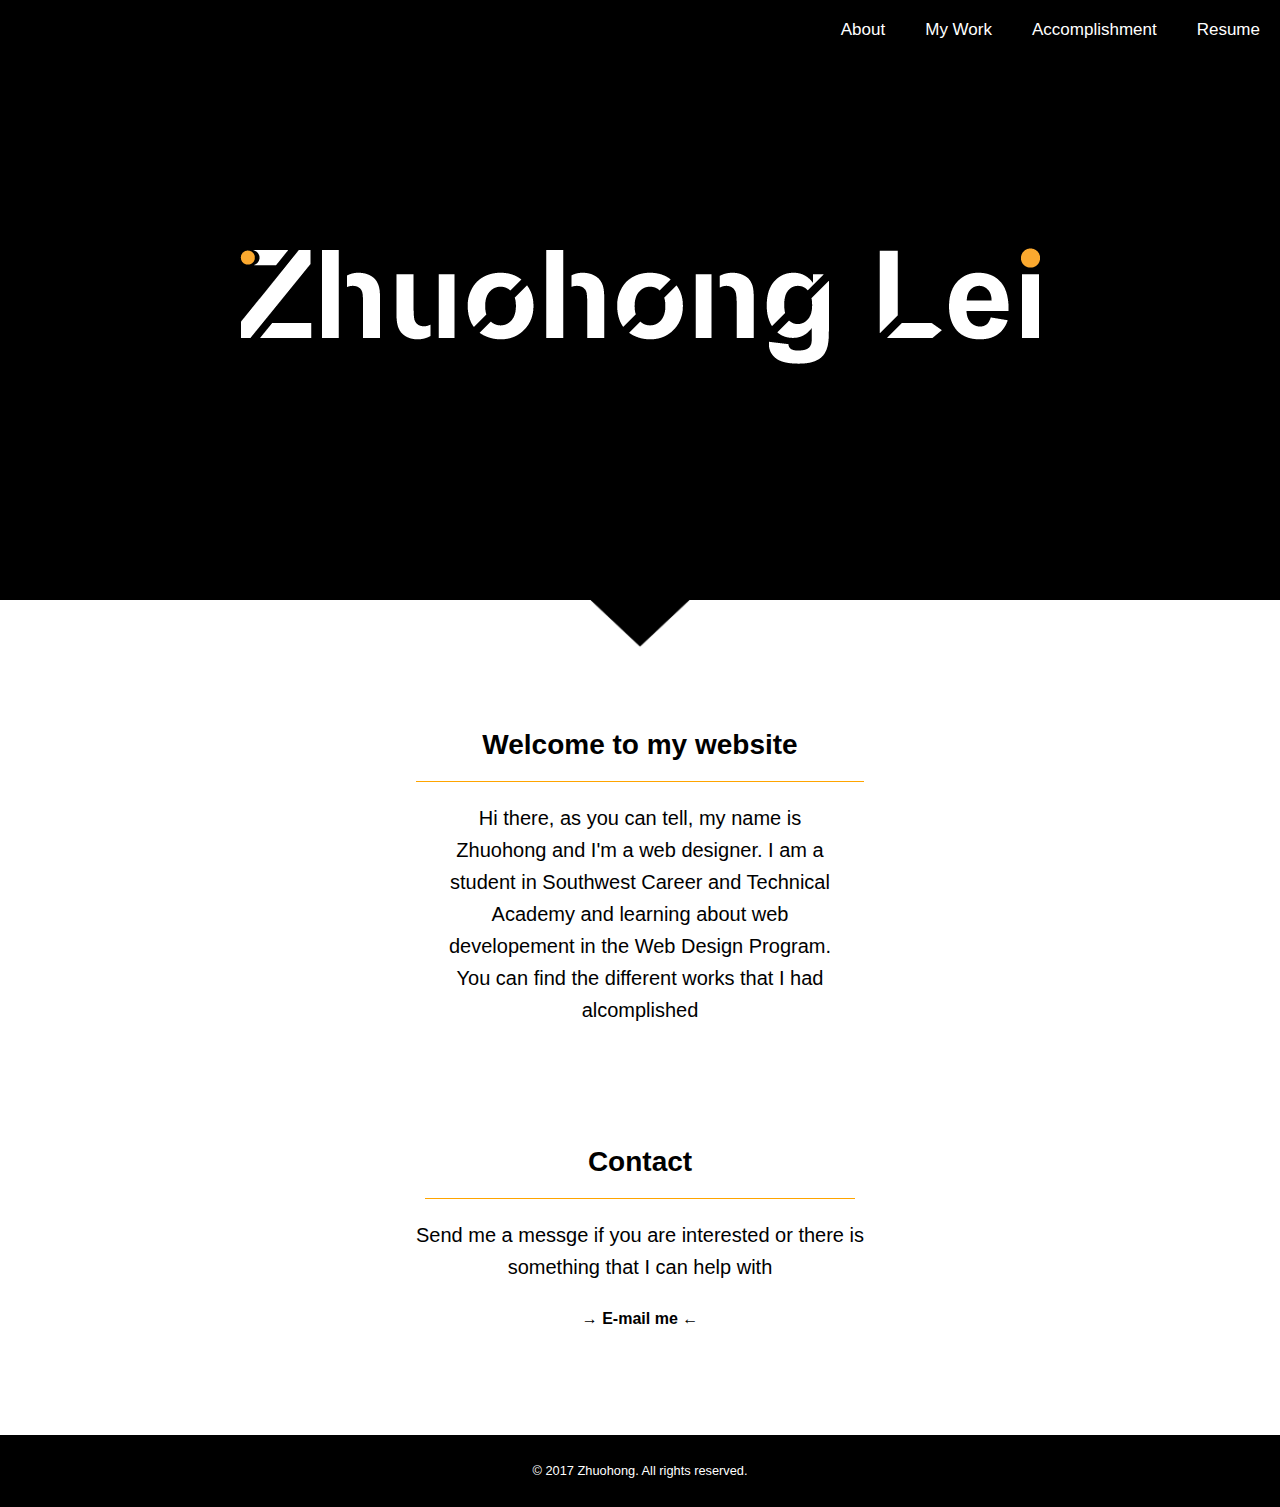
<file: index.html>
<!DOCTYPE HTML>
<html>
    
<head>
    <meta http-equiv="Content-Type" content="text/html; charset=UTF-8">
    <meta name="viewport" content="width=device-width, initial-scale=1">
    <title>Zhuohong Lei</title>
    <link rel="stylesheet" type="text/css" media="screen" href="asset/css/style.css">
    <link rel="icon" href="asset/img/favicon.gif" type="image/gif" sizes="16x16">
</head>
    
<body>
    <div class="page">
    <nav  class="Nav" id="nav">
        <ul>
            <li class="home"><a href="#">About</a></li>
            <li><a href="work.html">My Work</a></li>
            <li><a href="accomplishment.html">Accomplishment</a></li>
            <li><a href="resume.html">Resume</a></li>
            <li class="icon">
            <a href="javascript:void(0);" style="font-size:15px;" onclick="myFunction()">☰</a>
            </li>
        </ul>
    </nav>
        
    <header>
    </header>
    
    <div class="triangle">
        <img src="asset/img/triangle.gif" width="100px" height="48px">
    </div>
    
    <section id="main">
        <article>
            <div>
                <h2>Welcome to my website</h2>
                <p>Hi there, as you can tell, my name is Zhuohong and I'm a web designer. I am a student in Southwest Career and Technical Academy and learning about web developement in the Web Design Program. You can find the different works that I had alcomplished</p>
            </div>
        </article>
    </section>
        
    <section class="sub">
        <article>
            <div>
                <h2>Contact</h2>
                <p>Send me a messge if you are interested or 
                    there is something that I can help with</p>
                <a class="btnEmail" href="mailto:zhuohong.237667@nv.ccsd.net">&rarr; E-mail me &larr;</a>
            </div>
        </article>
        
        
    </section>
    
   
    
    <footer>
        <p>© 2017 Zhuohong. All rights reserved.</p>
    </footer>
    </div>
    
    <script>
        function myFunction() {
                var x = document.getElementById("nav");
                if (x.className === "Nav") {
                    x.className += " responsive";
                } else {
                    x.className = "Nav";
                }
            }
    </script>
</body>
    
</html>
</file>
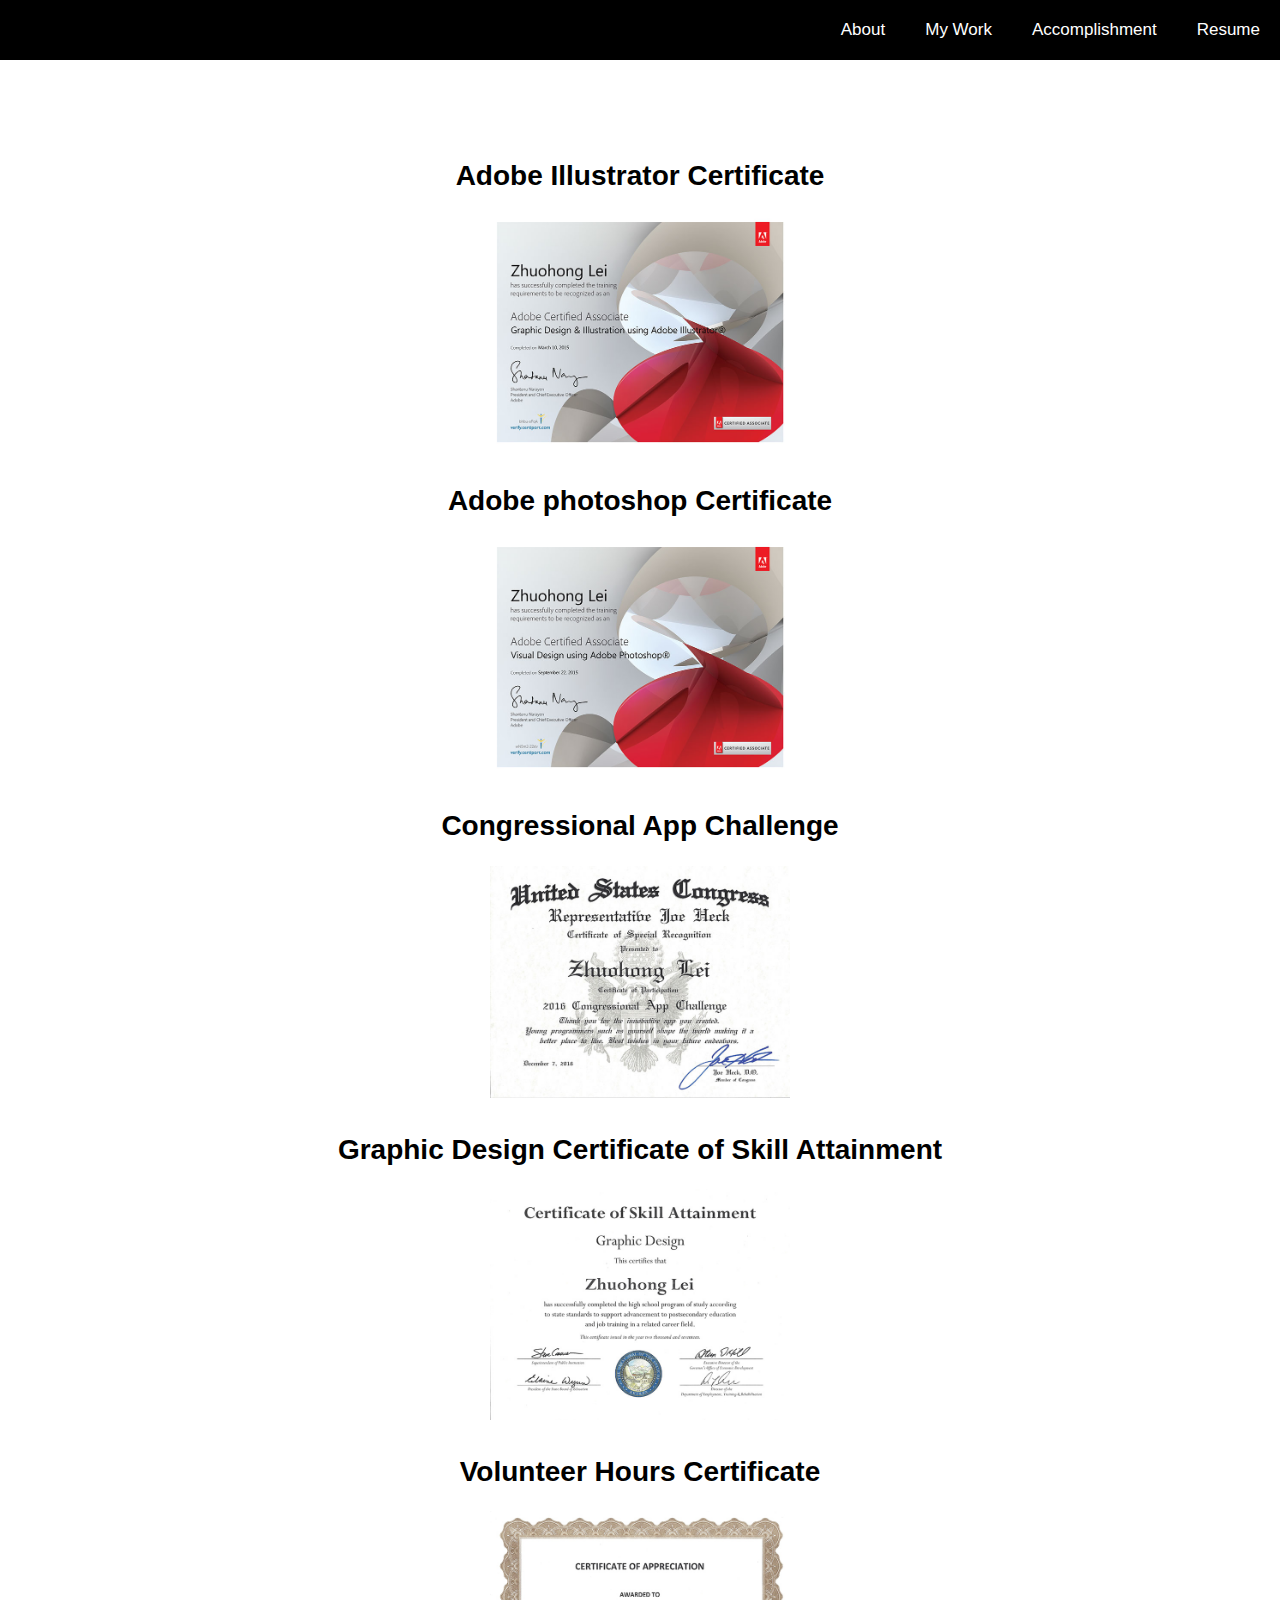
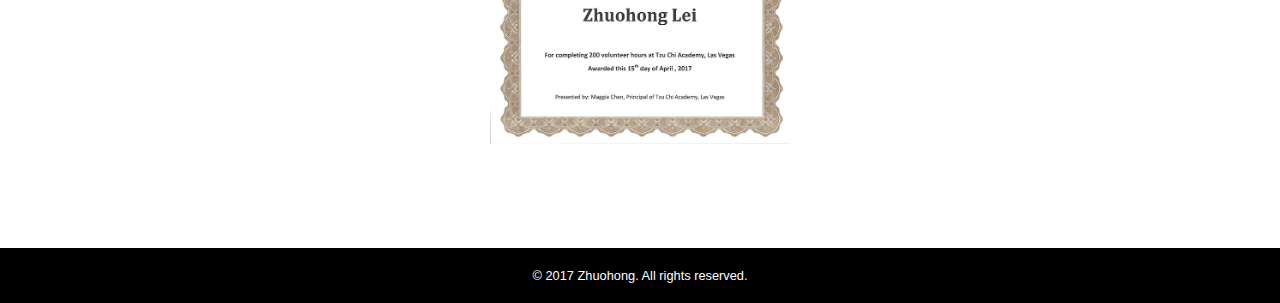
<file: accomplishment.html>
<!DOCTYPE HTML>
<html>
    
<head>
    <meta http-equiv="Content-Type" content="text/html; charset=UTF-8">
    <meta name="viewport" content="width=device-width, initial-scale=1">
    <title>Zhuohong Lei: Accomplishment</title>
    <link rel="stylesheet" type="text/css" media="screen" href="asset/css/accomplish_style.css">
    <link rel="icon" href="asset/img/favicon.gif" type="image/gif" sizes="16x16">
</head>
    
<body>
    <div class="page">
        <nav  class="Nav" id="nav">
            <ul>
                <li class="home"><a href="index.html">About</a></li>
                <li><a href="work.html">My Work</a></li>
                <li><a href="accomplishment.html">Accomplishment</a></li>
                <li><a href="resume.html">Resume</a></li>
                <li class="icon">
                <a href="javascript:void(0);" style="font-size:15px;" onclick="myFunction()">☰</a>
            </li>
        </ul>
        </nav>

        <section class="main">
            <aside>
                <div class="img img1">
                    <h2>Adobe Illustrator Certificate</h2>
                    <img onload="modal1()" class="images" src="asset/img/ai.jpg" width="300" height="234" alt="Adobe Illustrator Certificate">
                </div>
            </aside>
            
            <aside>
                <div class="img img2">
                    <h2>Adobe photoshop Certificate</h2>
                    <img onload="modal2()" class="images" src="asset/img/ps.jpg" width="300" height="234" alt="Adobe Photoshop Certificate">
                </div>
            </aside>

            <aside>
                <div class="img img3">  
                    <h2>Congressional App Challenge</h2>
                    <img onload="modal3()" class="images" src="asset/img/app.jpg" width="300" height="232" alt="Congressional App Challenge">
                </div>
            </aside>
            
            <aside>
                <div class="img img4">  
                    <h2>Graphic Design Certificate of Skill Attainment</h2>
                    <img onload="modal4()" class="images" src="asset/img/graphic_CSN.jpg" width="300" height="231" alt="Graphic Design Certificate of Skill Attainment">
                </div>
            </aside>
            
            <aside>
                <div class="img img5">  
                    <h2>Volunteer Hours Certificate</h2>
                    <img onload="modal5()" class="images" src="asset/img/volunteer.jpg" width="300" height="233" alt="200 Volunteer Hours Certificate">
                </div>
            </aside>
            
            <div id="myModal" class="modal">
                <span class="close">&times;</span>
                <div id="caption"></div>
                <img class="modal-content" id="content">
            </div>
                
        </section>
        
        <footer>
            <p>© 2017 Zhuohong. All rights reserved.</p>
        </footer>
    </div>
    
    <script src="asset/js/accomplish.js"></script>
    
</body>
    
</html>
</file>
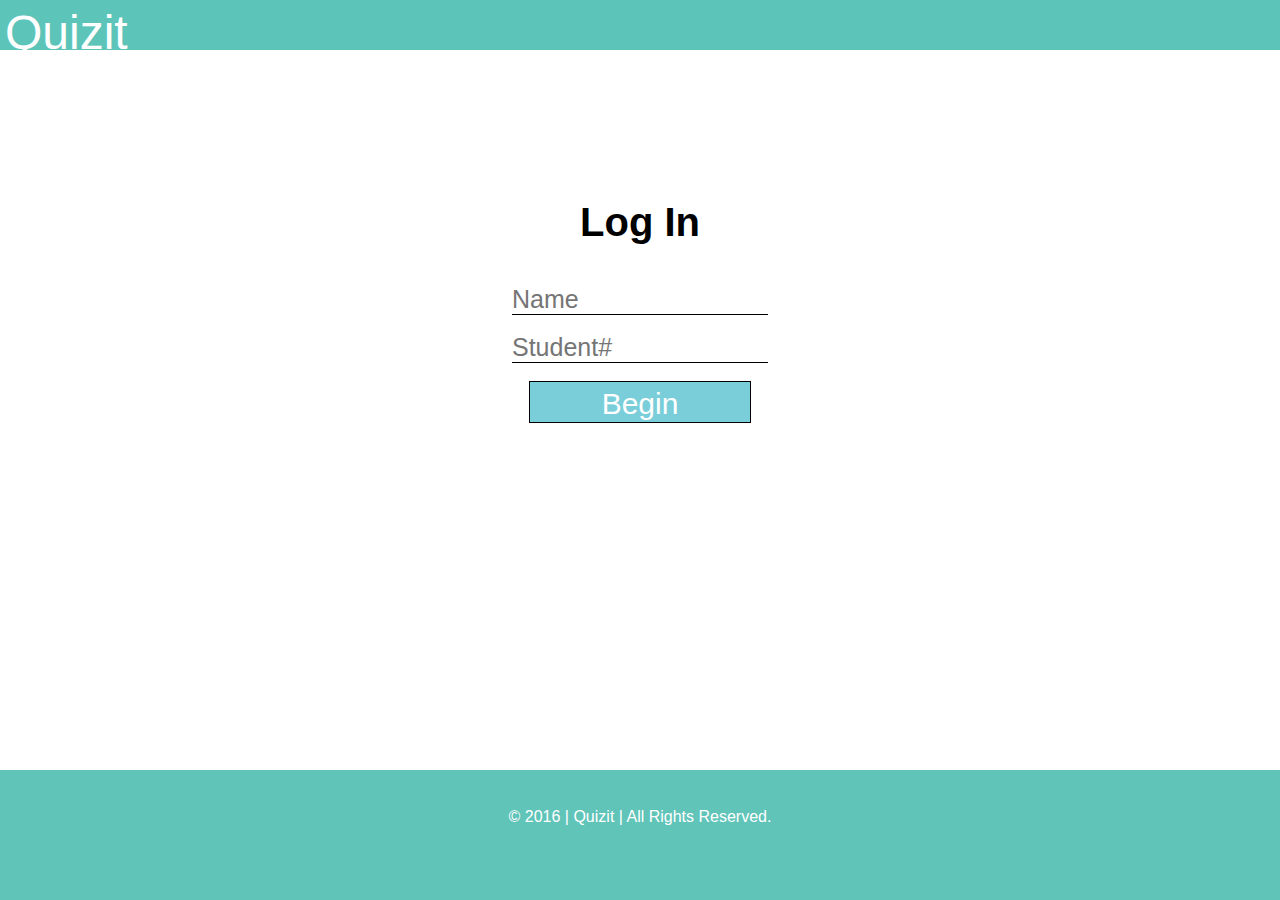
<file: login.html>
<!DOCTYPE html>
<html lang="">
<head>
    <meta charset="utf-8">
    <meta name="login" content="input of name and student number">
    <title>Quizlit Login</title>
    <link rel="stylesheet" type="text/css" href="asset/css/login.css">
</head>

<body>
    <div id="header">
        <P id="quizit">Quizit</P>
    </div>
        <h1 id="login">Log In</h1>
        <center><input type="text" id="name" placeholder="Name"></center>
        <br>     
        <center><input type="number" id="student" placeholder="Student#"></center> 
        <br>
        <a href="test.html"><nav id="begin">Begin</nav></a>
    <div id="footer">
        <p id="copyright">© 2016 | Quizit | All Rights Reserved.</p>
    </div>
</body>
</html>
</file>
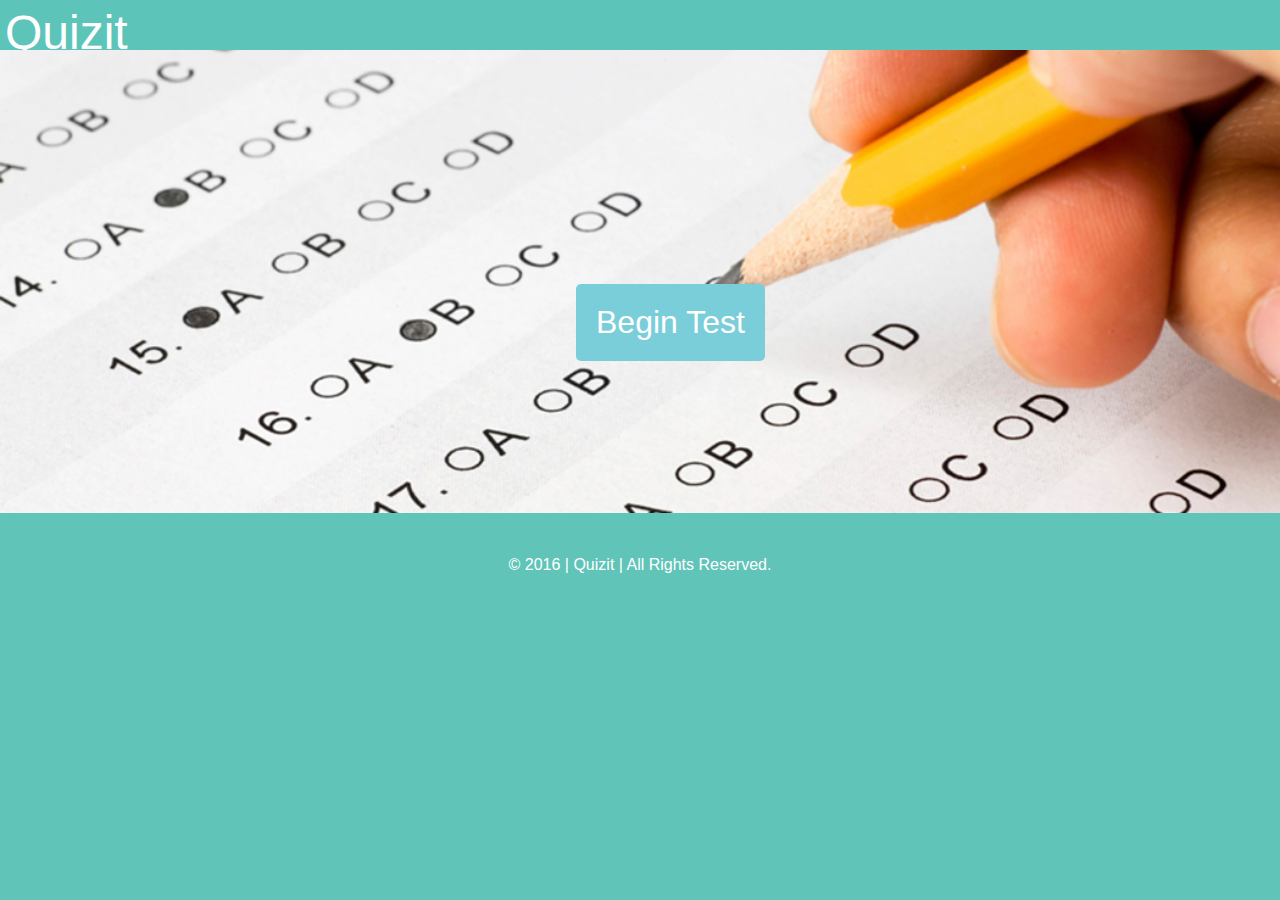
<file: quizit.html>
<!DOCTYPE html>
<html>
    
<head>
    <meta charset="UTF-8">
    <title>Quizit</title>
    <link rel="stylesheet" type="text/css" href="asset/css/css.css">
</head>
    
<body>
    <div id="header">
        <P id="quizit">Quizit</P>
    </div>
    
    <div id="background">
        <img id="img" src="asset/img/background.jpg">
        <a href="login.html"><div id="button">Begin Test</div></a>
    </div>
    
    <div id="copyright">
        <p>© 2016 | Quizit | All Rights Reserved.</p>
    </div>
</body>
    
</html>
</file>
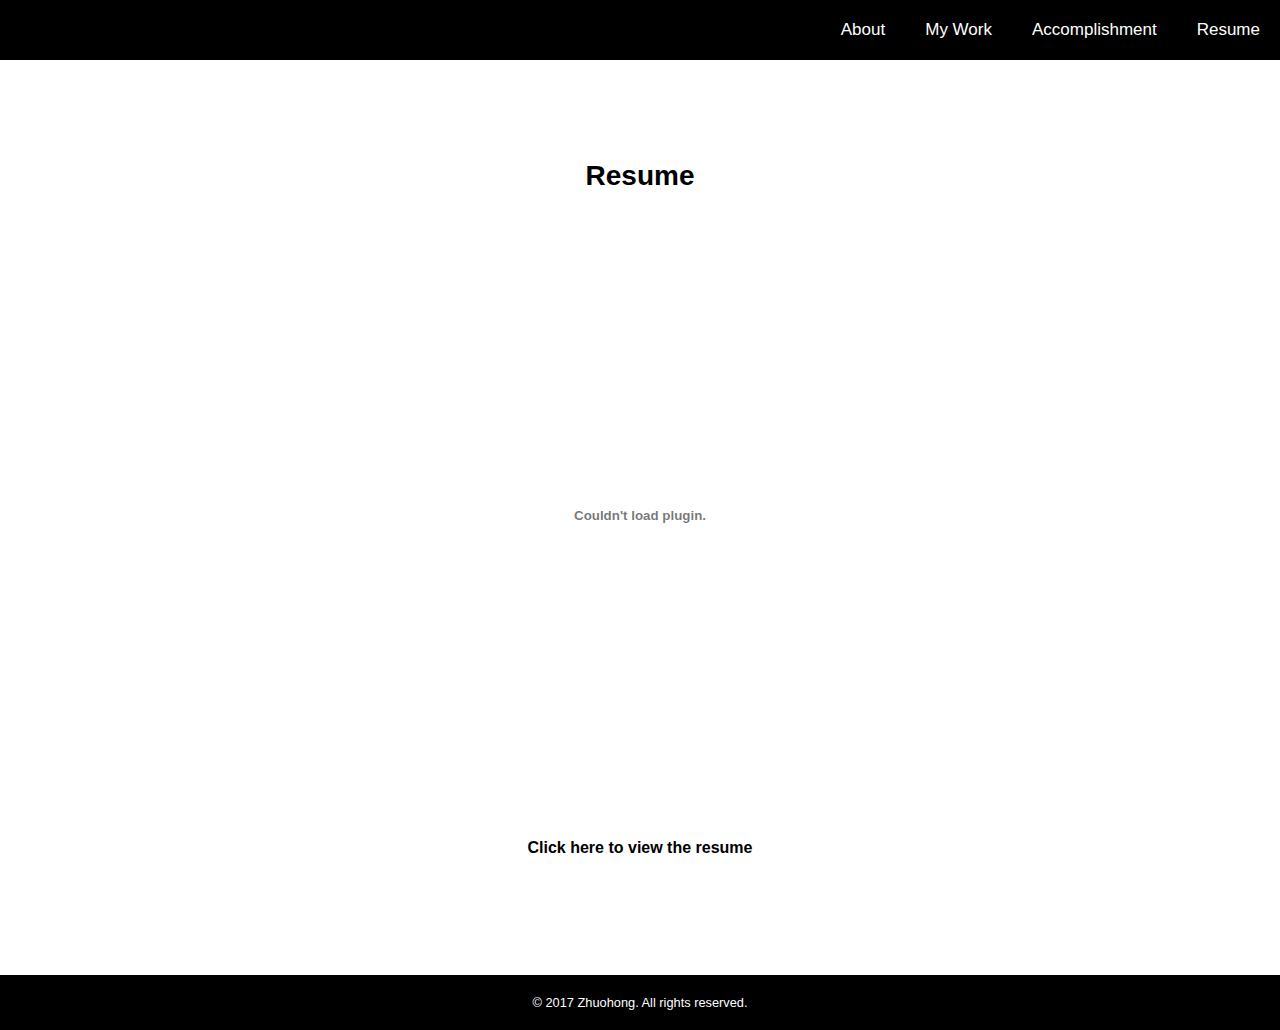
<file: resume.html>
<!DOCTYPE HTML>
<html>
    
<head>
    <meta http-equiv="Content-Type" content="text/html; charset=UTF-8">
    <meta name="viewport" content="width=device-width, initial-scale=1">
    <title>Zhuohong Lei: Resume</title>
    <link rel="stylesheet" type="text/css" media="screen" href="asset/css/accomplish_style.css">
    <link rel="icon" href="asset/img/favicon.gif" type="image/gif" sizes="16x16">
</head>
    
<body>
    <div class="page">
        <nav  class="Nav" id="nav">
             <ul>
                <li class="home"><a href="index.html">About</a></li>
                <li><a href="work.html">My Work</a></li>
                <li><a href="accomplishment.html">Accomplishment</a></li>
                <li><a href="resume.html">Resume</a></li>
                <li class="icon">
                <a href="javascript:void(0);" style="font-size:15px;" onclick="myFunction()">☰</a>
            </li>
        </ul>
        </nav>

        <section class="main2">
            <article class="work">
                <div class="info">
                    <h2>Resume</h2>
                    <object class="pdf" type="application/pdf" data="asset/file/Resume.pdf"></object >
                    <a href="https://docs.google.com/document/d/1LUmeMGAo2_2zrupODBVgJ4vvMYcA2KbG_99bs_LrPeU/edit#">Click here to view the resume</a>
                    <br>
                    <br>
                </div>
            </article>   
        </section>
        
        <footer>
            <p>© 2017 Zhuohong. All rights reserved.</p>
        </footer>
    </div>
    
    <script src="asset/js/accomplish.js"></script>
    
</body>
    
</html>
</file>
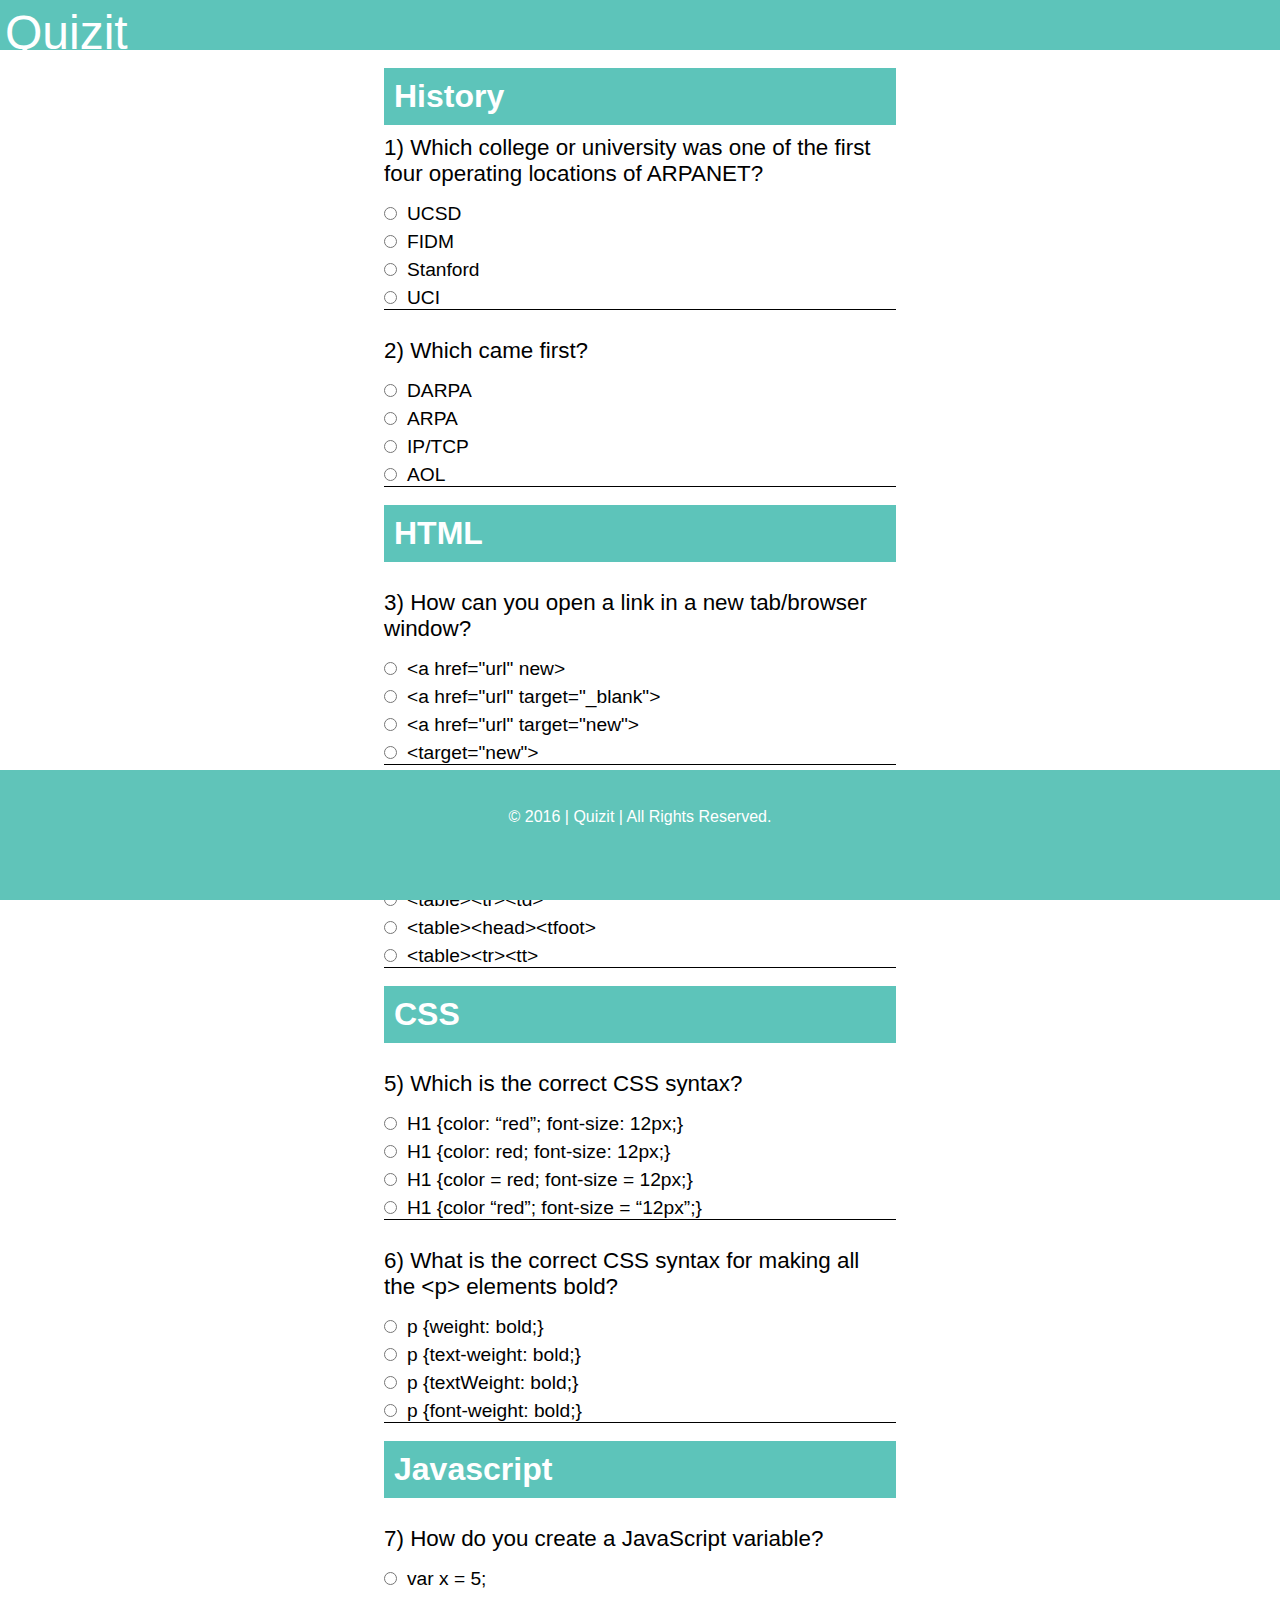
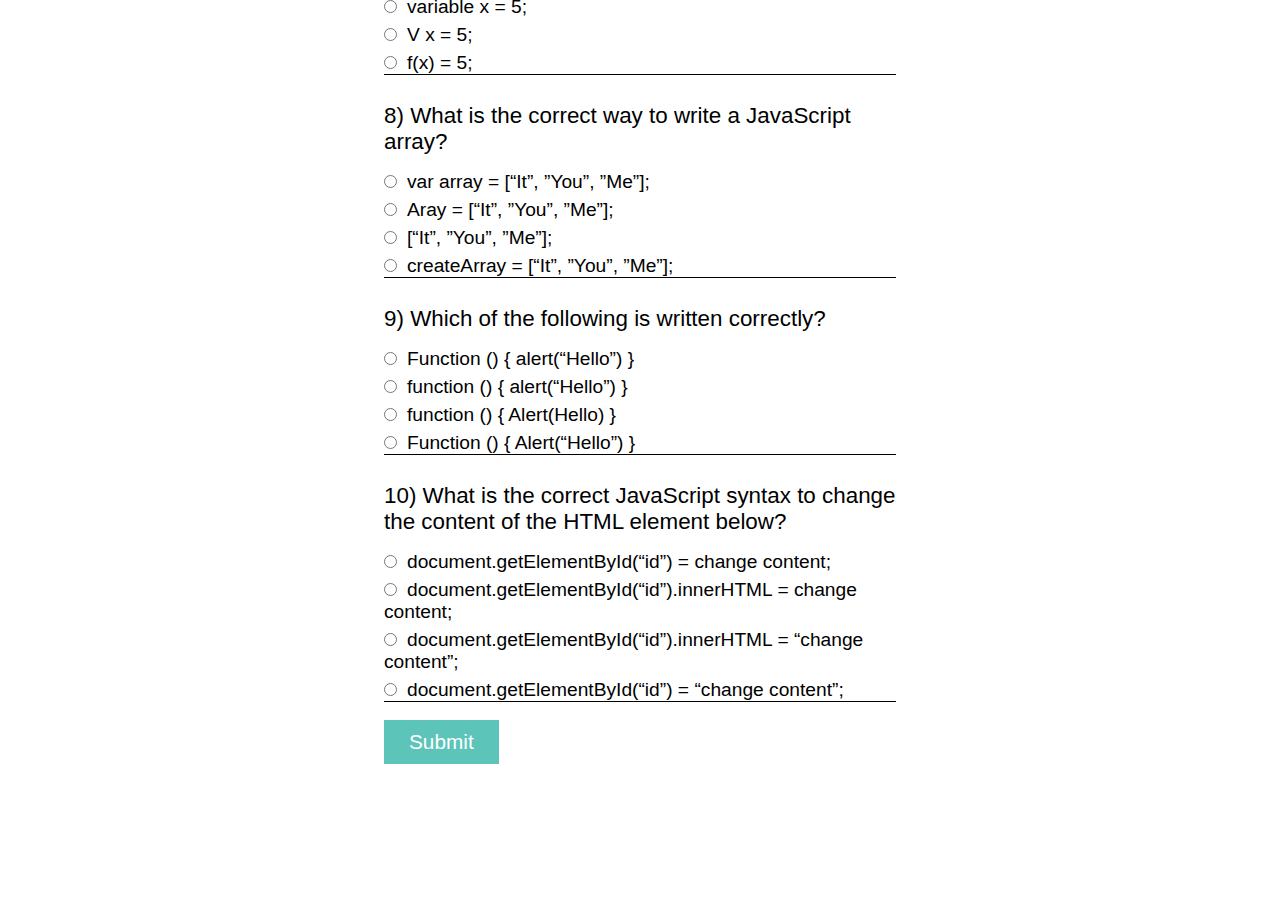
<file: test.html>
<!DOCTYPE html>
<html>
<head>
    <meta charset="UTF-8">
    <title>Quizit Test</title>
    <link rel="stylesheet" type="text/css" href="asset/css/test.css">
</head>

<body onload="change()">
     <div id="header">
        <p id="quizit">Quizit</p>
    </div>
    
    <div>
        
    </div>
    
    <div id="content">
    <br>
    <h1>History</h1>
    
        <div class="question">1) Which college or university was one of the first four operating locations of ARPANET?</div>
        <div class="answer">
            <input type="radio" name="answer1" value="wrong"><label>UCSD</label><br>
            <input type="radio" name="answer1" value="wrong"><label>FIDM</label><br>
            <input type="radio" name="answer1" value="correct"><label>Stanford</label><br>
            <input type="radio" name="answer1" value="wrong"><label>UCI</label><br>
        </div>

        <br>

        <div class="question">2) Which came first?</div>
        <div class="answer">
            <input type="radio" name="answer2" value="wrong"><label>DARPA</label><br>
            <input type="radio" name="answer2" value="correct"><label>ARPA</label><br>
            <input type="radio" name="answer2" value="wrong"><label>IP/TCP</label><br>
            <input type="radio" name="answer2" value="wrong"><label>AOL</label><br>
        </div>
    
    <br>
    <h1>HTML</h1>
    <br>

        <div class="question">3) How can you open a link in a new tab/browser window?</div>
        <div class="answer">
            <input type="radio" name="answer3" value="wrong"><label>&lt;a href="url" new&gt;</label><br>
            <input type="radio" name="answer3" value="correct"><label>&lt;a href="url" target="_blank"&gt;</label><br>
            <input type="radio" name="answer3" value="wrong"><label>&lt;a href="url" target="new"&gt;</label><br>
            <input type="radio" name="answer3" value="wrong"><label>&lt;target="new"&gt;</label><br>
        </div>

        <br>

        <div class="question">4) Which of these elements are all &lt;table&gt; elements?</div>
        <div class="answer">
            <input type="radio" name="answer4" value="wrong"><label>&lt;thead&gt;&lt;body&gt;&lt;tr&gt;</label><br>
            <input type="radio" name="answer4" value="correct"><label>&lt;table&gt;&lt;tr&gt;&lt;td&gt;</label><br>
            <input type="radio" name="answer4" value="wrong"><label>&lt;table&gt;&lt;head&gt;&lt;tfoot&gt;</label><br>
            <input type="radio" name="answer4" value="wrong"><label>&lt;table&gt;&lt;tr&gt;&lt;tt&gt;</label><br>
        </div>
    
    <br>
    <h1>CSS</h1>
    <br>
    
        <div class="question">5) Which is the correct CSS syntax?</div>
        <div class="answer">
            <input type="radio" name="answer5" value="wrong"><label>H1 {color: “red”; font-size: 12px;}</label><br>
            <input type="radio" name="answer5" value="correct"><label>H1 {color: red; font-size: 12px;}</label><br>
            <input type="radio" name="answer5" value="wrong"><label>H1 {color = red; font-size = 12px;}</label><br>
            <input type="radio" name="answer5" value="wrong"><label>H1 {color  “red”; font-size = “12px”;}</label><br>
        </div>

        <br>

        <div class="question">6) What is the correct CSS syntax for making all the &lt;p&gt; elements bold?</div>
        <div class="answer">
            <input type="radio" name="answer6" value="wrong"><label>p {weight: bold;}</label><br>
            <input type="radio" name="answer6" value="wrong"><label>p {text-weight: bold;}</label><br>
            <input type="radio" name="answer6" value="wrong"><label>p {textWeight: bold;}</label><br>
            <input type="radio" name="answer6" value="correct"><label>p {font-weight: bold;}</label><br>
        </div>
    
    <br>
    <h1>Javascript</h1>
    <br>
    
        <div class="question">7) How do you create a JavaScript variable?</div>
        <div class="answer">
            <input type="radio" name="answer7" value="correct"><label>var x = 5;</label><br>
            <input type="radio" name="answer7" value="wrong"><label>variable x = 5;</label><br>
            <input type="radio" name="answer7" value="wrong"><label>V x = 5;</label><br>
            <input type="radio" name="answer7" value="wrong"><label>f(x) = 5;</label><br>
        </div>

        <br>

        <div class="question">8) What is the correct way to write a JavaScript array?</div>
        <div class="answer">
            <input type="radio" name="answer8" value="correct"><label>var array = [“It”, ”You”, ”Me”];</label><br>
            <input type="radio" name="answer8" value="wrong"><label>Aray = [“It”, ”You”, ”Me”];</label><br>
            <input type="radio" name="answer8" value="wrong"><label>[“It”, ”You”, ”Me”];</label><br>
            <input type="radio" name="answer8" value="wrong"><label>createArray = [“It”, ”You”, ”Me”];</label><br>
        </div>

        <br>

        <div class="question">9) Which of the following is written correctly?</div>
        <div class="answer">
            <input type="radio" name="answer9" value="wrong"><label>Function () { alert(“Hello”) }</label><br>
            <input type="radio" name="answer9" value="correct"><label>function () { alert(“Hello”) }</label><br>
            <input type="radio" name="answer9" value="wrong"><label>function () { Alert(Hello) }</label><br>
            <input type="radio" name="answer9" value="wrong"><label>Function () { Alert(“Hello”) }</label><br>
        </div>

        <br>

        <div class="question">10) What is the correct JavaScript syntax to change the content of the HTML element below?</div>
        <div class="answer">
            <input type="radio" name="answer10" value="wrong"><label>document.getElementById(“id”) = change content;</label><br>
            <input type="radio" name="answer10" value="wrong"><label>document.getElementById(“id”).innerHTML = change content;</label><br>
            <input type="radio" name="answer10" value="correct"><label>document.getElementById(“id”).innerHTML = “change content”;</label><br>
            <input type="radio" name="answer10" value="wrong"><label>document.getElementById(“id”) = “change content”;</label><br>
        </div>
    
    <br>

    <div id="submit">
        <button id="btn" type="button" onclick="check()">Submit</button>
    </div>
    
    <div id="one"></div>
    <div id="two"></div>
    </div>
    
    <br>
    <br>
    <br>
    <br>
    <br>
    <br>
    <br>
    <br>
    

    
    <div id="footer">
        <p id="copyright">© 2016 | Quizit | All Rights Reserved.</p>
    </div>
    
     <script src="asset/js/quiz.js"></script> 
    
</body>
</html>
</file>
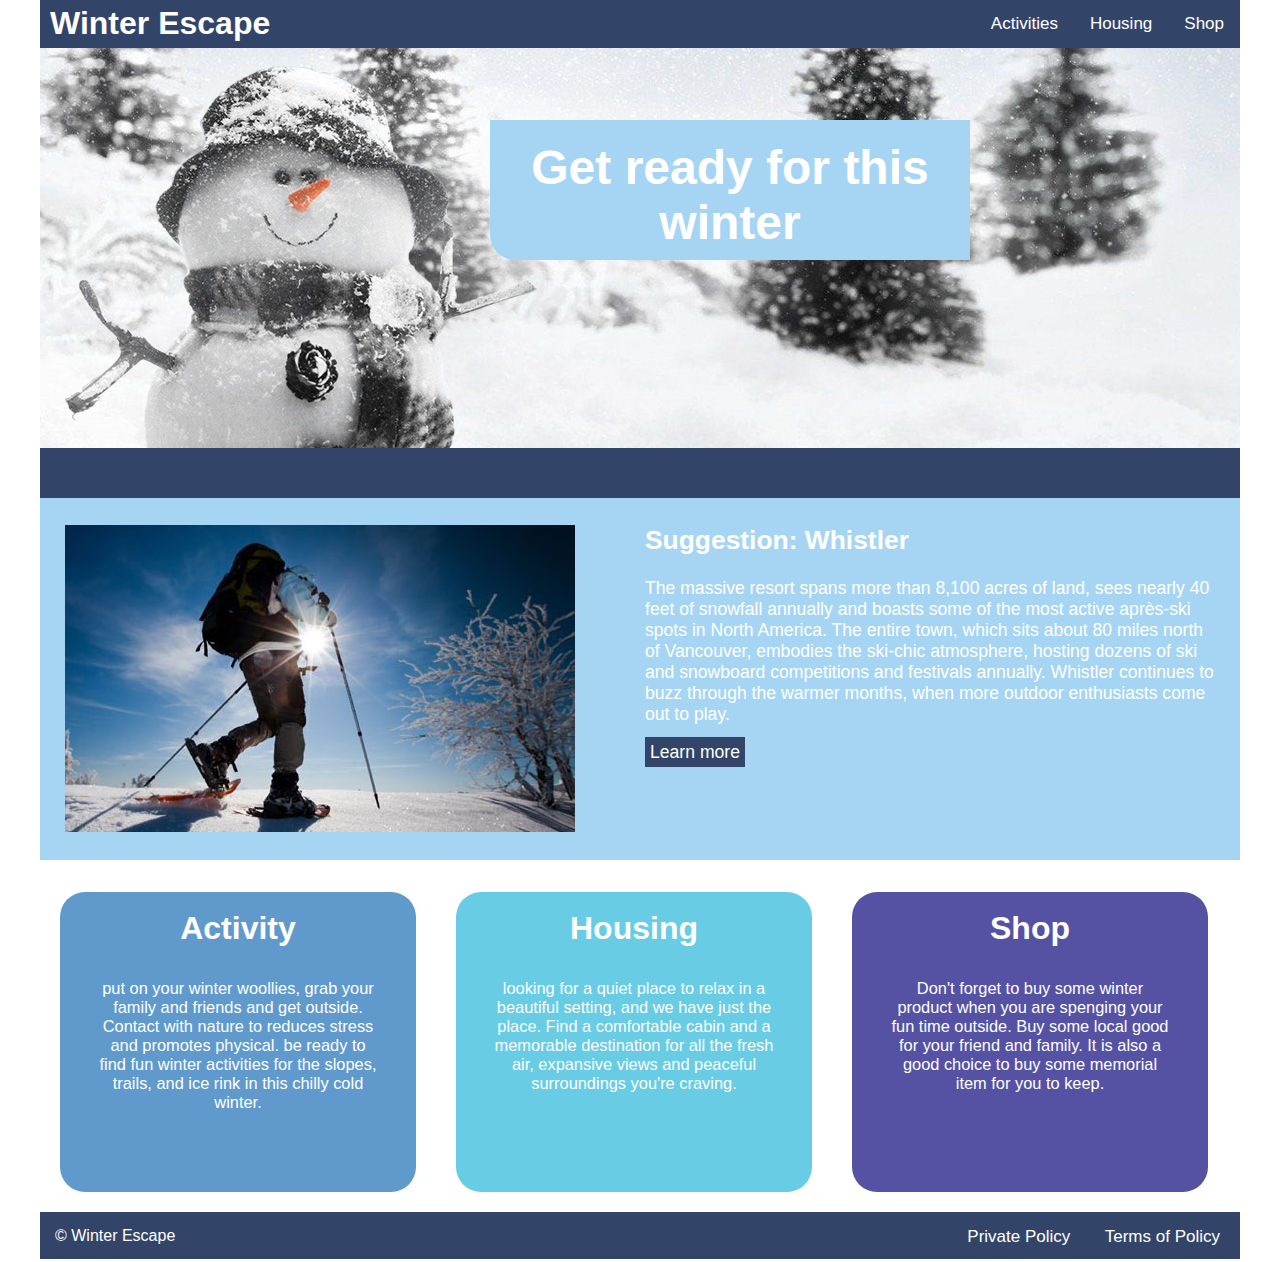
<file: winter.html>
<!DOCTYPE HTML>
<html>
	<head>
		<meta http-equiv="Content-Type" content="text/html; charset=UTF-8">
		<meta name="viewport" content="width=device-width, initial-scale=1">
		<title>Winter Escape</title>
        <link rel="stylesheet" type="text/css" media="screen" href="asset/css/winter.css">
        <link rel="stylesheet" type="text/css" media="print" href="asset/css/print.css">
	</head>
    
    <body>
        <div id="page">
        <div>
            <h1 class="title"><a href="#">Winter Escape</a></h1>
            <nav  class="Nav" id="nav">
                <ul>
                    <li><a href="#">Shop</a><li>
                    <li><a href="#">Housing</a><li>
                    <li><a href="#">Activities</a></li>
                    <li class="icon">
                        <a href="javascript:void(0);" style="font-size:15px;" onclick="myFunction()">☰</a>
                    </li>
                </ul>
            </nav>
        </div>
            
        <header>
            <div id="title">
                <h1><a href="#">Winter Escape</a></h1>
            </div>
            <div id="hero">
                <a class="btn" title="Plan my schedule" href="#"><h1>Get ready for this winter</h1></a>
            </div>
        </header>
        
        <section class="main">
            <article>
                <div id="suggestion">
                    <h2>Suggestion: Whistler </h2>
                    <P>The massive resort spans more than 8,100 acres of land, sees nearly 40 feet of snowfall annually and boasts some of the most active après-ski spots in North America. The entire town, which sits about 80 miles north of Vancouver, embodies the ski-chic atmosphere, hosting dozens of ski and snowboard competitions and festivals annually. Whistler continues to buzz through the warmer months, when more outdoor enthusiasts come out to play. </P>
                    <a class="btn" title="learn more about Whistler" href="#">Learn more</a>
                </div>
                <br>
            </article>
        </section>
        
        <section class="sub">
            <aside>
                <div class="content activity">
                        <h3><a title="Activity" href="#">Activity</a></h3>
                        <p>put on your winter woollies, grab your family and friends and get outside. Contact with nature to reduces stress and promotes physical. be ready to find fun winter activities for the slopes, trails, and ice rink in this chilly cold winter.</p>
                </div>
            </aside>
            
            <aside>
                <div class="content housing">
                        <h3><a title="Housing" href="#">Housing</a></h3>
                        <p>looking for a quiet place to relax in a beautiful setting, and we have just the place. Find a comfortable cabin and a memorable destination for all the fresh air, expansive views and peaceful surroundings you're craving.</p>
                </div>
            </aside>
            
            <aside>
                <div class="content shop">
                        <h3><a title="Shop" href="#">Shop</a></h3>
                        <p>Don't forget to buy some winter product when you are spenging your fun time outside. Buy some local good for your friend and family. It is also a good choice to buy some memorial item for you to keep.</p>
                </div>
            </aside>
        </section>
            
            
            
        <footer>
            <p class="copy">&copy; Winter Escape</p>
            <div class="policy">
                <a title="Private Policy" href="#" class="display">Private Policy</a>
                <a title="Terms of Policy" href="#">Terms of Policy</a>
            </div>
        </footer>
        </div>
        
        <script>
            function myFunction() {
                var x = document.getElementById("nav");
                if (x.className === "Nav") {
                    x.className += " responsive";
                } else {
                    x.className = "Nav";
                }
            }
        </script>
    </body>
</file>
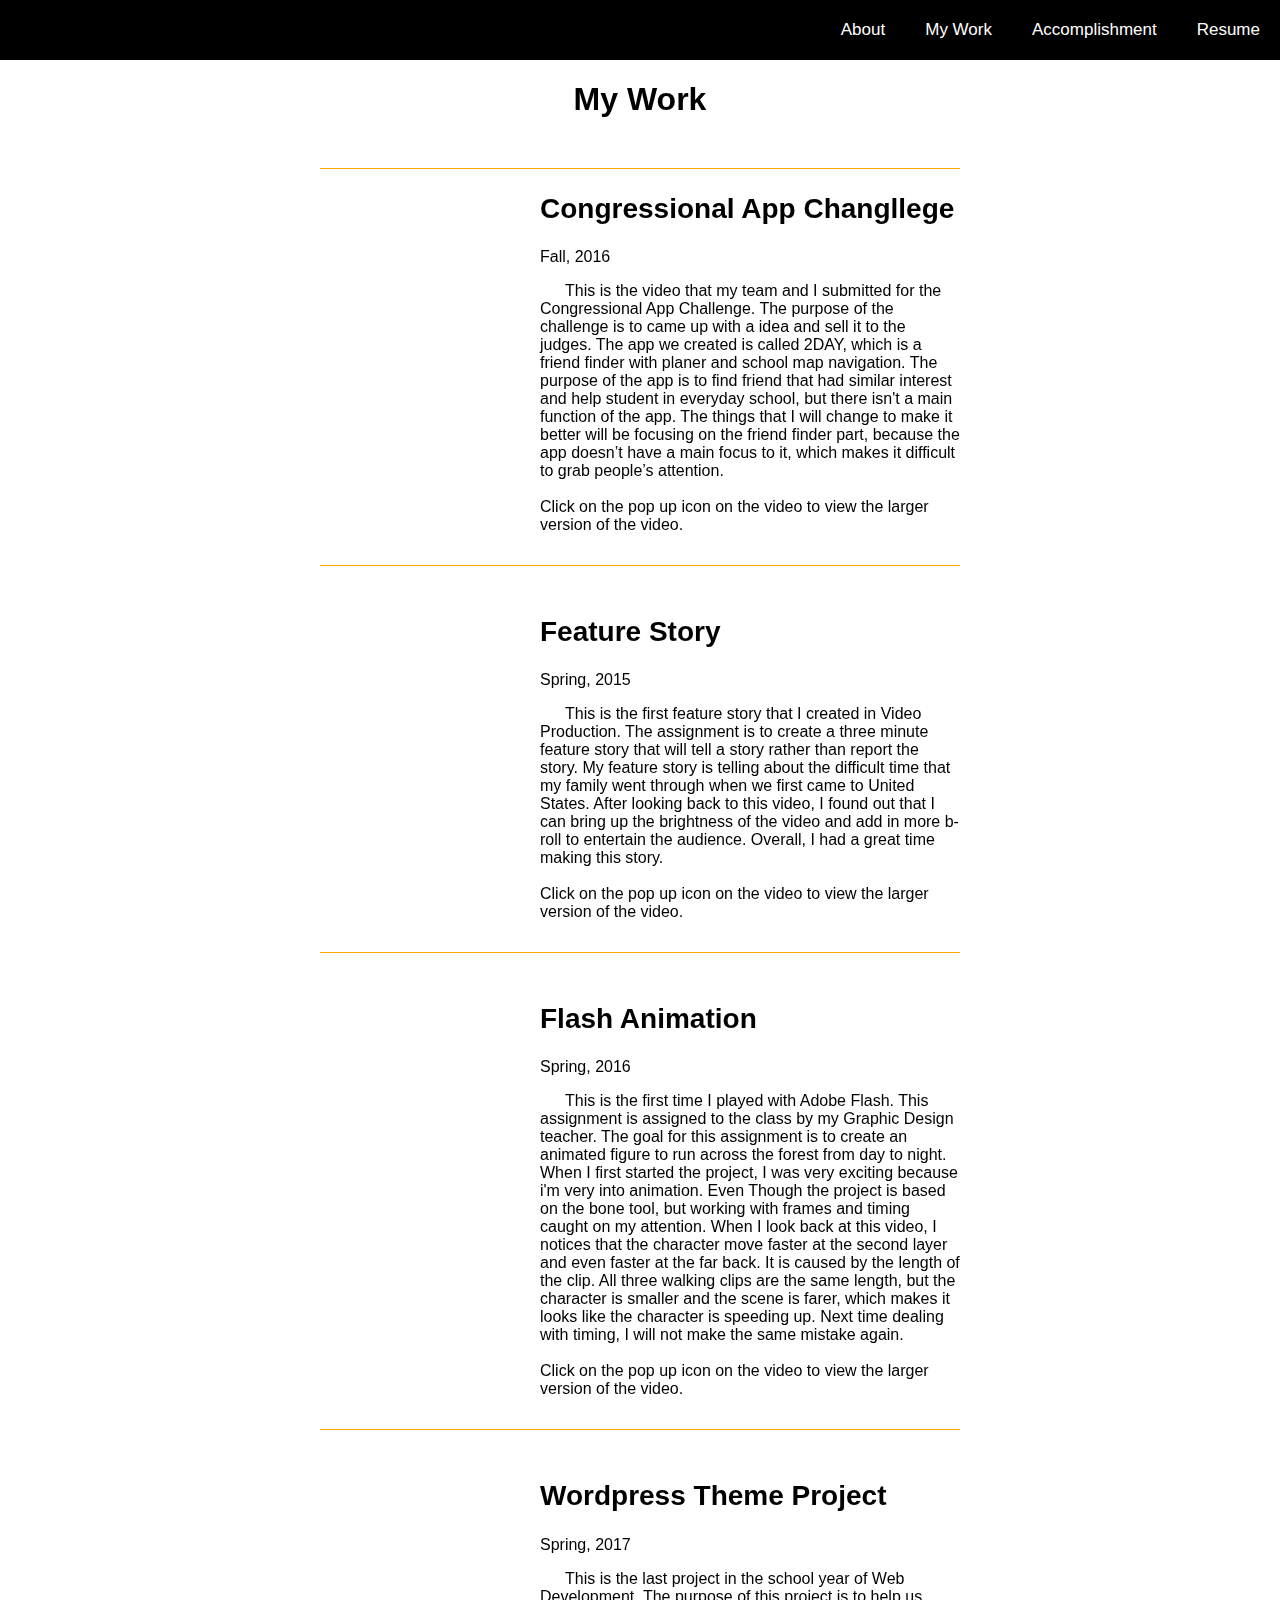
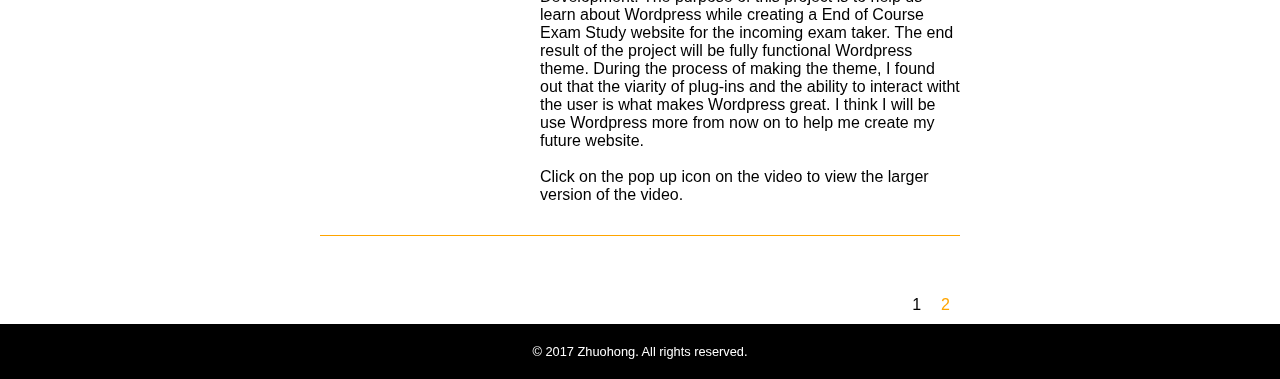
<file: work-page2.html>
<!DOCTYPE HTML>
<html>
    
<head>
    <meta http-equiv="Content-Type" content="text/html; charset=UTF-8">
    <meta name="viewport" content="width=device-width, initial-scale=1">
    <title>Zhuohong Lei: Work</title>
    <link rel="stylesheet" type="text/css" media="screen" href="asset/css/work_style.css">
    <link rel="icon" href="asset/img/favicon.gif" type="image/gif" sizes="16x16">
</head>
    
<body>
    <nav  class="Nav" id="nav">
       <ul>
            <li class="home"><a href="index.html">About</a></li>
            <li><a href="work.html">My Work</a></li>
            <li><a href="accomplishment.html">Accomplishment</a></li>
            <li><a href="resume.html">Resume</a></li>
            <li class="icon">
            <a href="javascript:void(0);" style="font-size:15px;" onclick="myFunction()">☰</a>
            </li>
        </ul>
    </nav>
    
    <section>
        <h1 class="title">My Work</h1>
        
        <article class="work top svideo">
            <div class="info">
               <iframe src="https://drive.google.com/file/d/0B-djacbYfh8OcGhhdFdBd3E2YzQ/preview" width="200" height="150" class="smallimg video"></iframe>
                <h2>Congressional App Changllege</h2>
                <p>Fall, 2016</p>
                <p class="indent">
                   This is the video that my team and I submitted for the Congressional App Challenge. The purpose of the challenge is to came up with a idea and sell it to the judges. The app we created is called 2DAY, which is a friend finder with planer and school map navigation. The purpose of the app is to find friend that had similar interest and help student in everyday school, but there isn't a main function of the app. The things that I will change to make it better will be focusing on the friend finder part, because the app doesn’t have a main focus to it, which makes it difficult to grab people’s attention.
                    <br>
                    <br>
                    Click on the pop up icon on the video to view the larger version of the video.
                </p>
            </div>
        </article>
        
        <article class="work svideo">
            <div class="info">
               <iframe src="https://drive.google.com/file/d/0B5eSHOe2EPDKZDVrUFBXN3dsaTQ/preview" width="200" height="150" class="video smallimg"></iframe>
                <h2>Feature Story</h2>
                <p>Spring, 2015</p>
                <p class="indent">
                    This is the first feature story that I created in Video Production. The assignment is to create a three minute feature story that will tell a story rather than report the story. My feature story is telling about the difficult time that my family went through when we first came to United States. After looking back to this video, I found out that I can bring up the brightness of the video and add in more b-roll to entertain the audience. Overall, I had a great time making this story. 
                    <br>
                    <br>
                    Click on the pop up icon on the video to view the larger version of the video.
                </p>
            </div>
        </article>
        
        <article class="work svideo">
            <div class="info">
               <iframe src="https://drive.google.com/file/d/0B5eSHOe2EPDKT3M2MEVsM21XMWc/preview" width="200" height="150" class="video smallimg"></iframe>
                <h2>Flash Animation</h2>
                <p>Spring, 2016</p>
                <p class="indent">
                    This is the first time I played with Adobe Flash. This assignment is assigned to the class by my Graphic Design teacher. The goal for this assignment is to create an animated figure to run across the forest from day to night. When I first started the project, I was very exciting because i'm very into animation. Even Though the project is based on the bone tool, but working with frames and timing caught on my attention. When I look back at this video, I notices that the character move faster at the second layer and even faster at the far back. It is caused by the length of the clip. All three walking clips are the same length, but the character is smaller and the scene is farer, which makes it looks like the character is speeding up. Next time dealing with timing, I will not make the same mistake again. 
                    <br>
                    <br>
                    Click on the pop up icon on the video to view the larger version of the video.
                </p>
            </div>
        </article>
        
        <article class="work svideo">
            <div class="info">
               <iframe src="https://drive.google.com/file/d/0B5eSHOe2EPDKb1k4T29vZXRuaEE/preview" width="200" height="150" class="video smallimg"></iframe>
                <h2>Wordpress Theme Project</h2>
                <p>Spring, 2017</p>
                <p class="indent">
                    This is the last project in the school year of Web Development. The purpose of this project is to help us learn about Wordpress while creating a End of Course Exam Study website for the incoming exam taker. The end result of the project will be fully functional Wordpress theme. During the process of making the theme, I found out that the viarity of plug-ins and the ability to interact witht the user is what makes Wordpress great. I think I will be use Wordpress more from now on to help me create my future website.
                    <br>
                    <br>
                    Click on the pop up icon on the video to view the larger version of the video.
                </p>
            </div>
        </article>
        
        <div id="page-number">
            <p class="numbers"><a href="work.html">1</a></p>
            <p id="active" class="numbers">2</p>
        </div>
    </section>
    
     <footer>
        <p>© 2017 Zhuohong. All rights reserved.</p>
    </footer>
    
    <div id="myModal" class="modal">
        <span class="close">&times;</span>
        <img class="modal-content" id="content">
    </div>

    <script src="asset/js/work.js"></script>
</body>
    
</html>
</file>
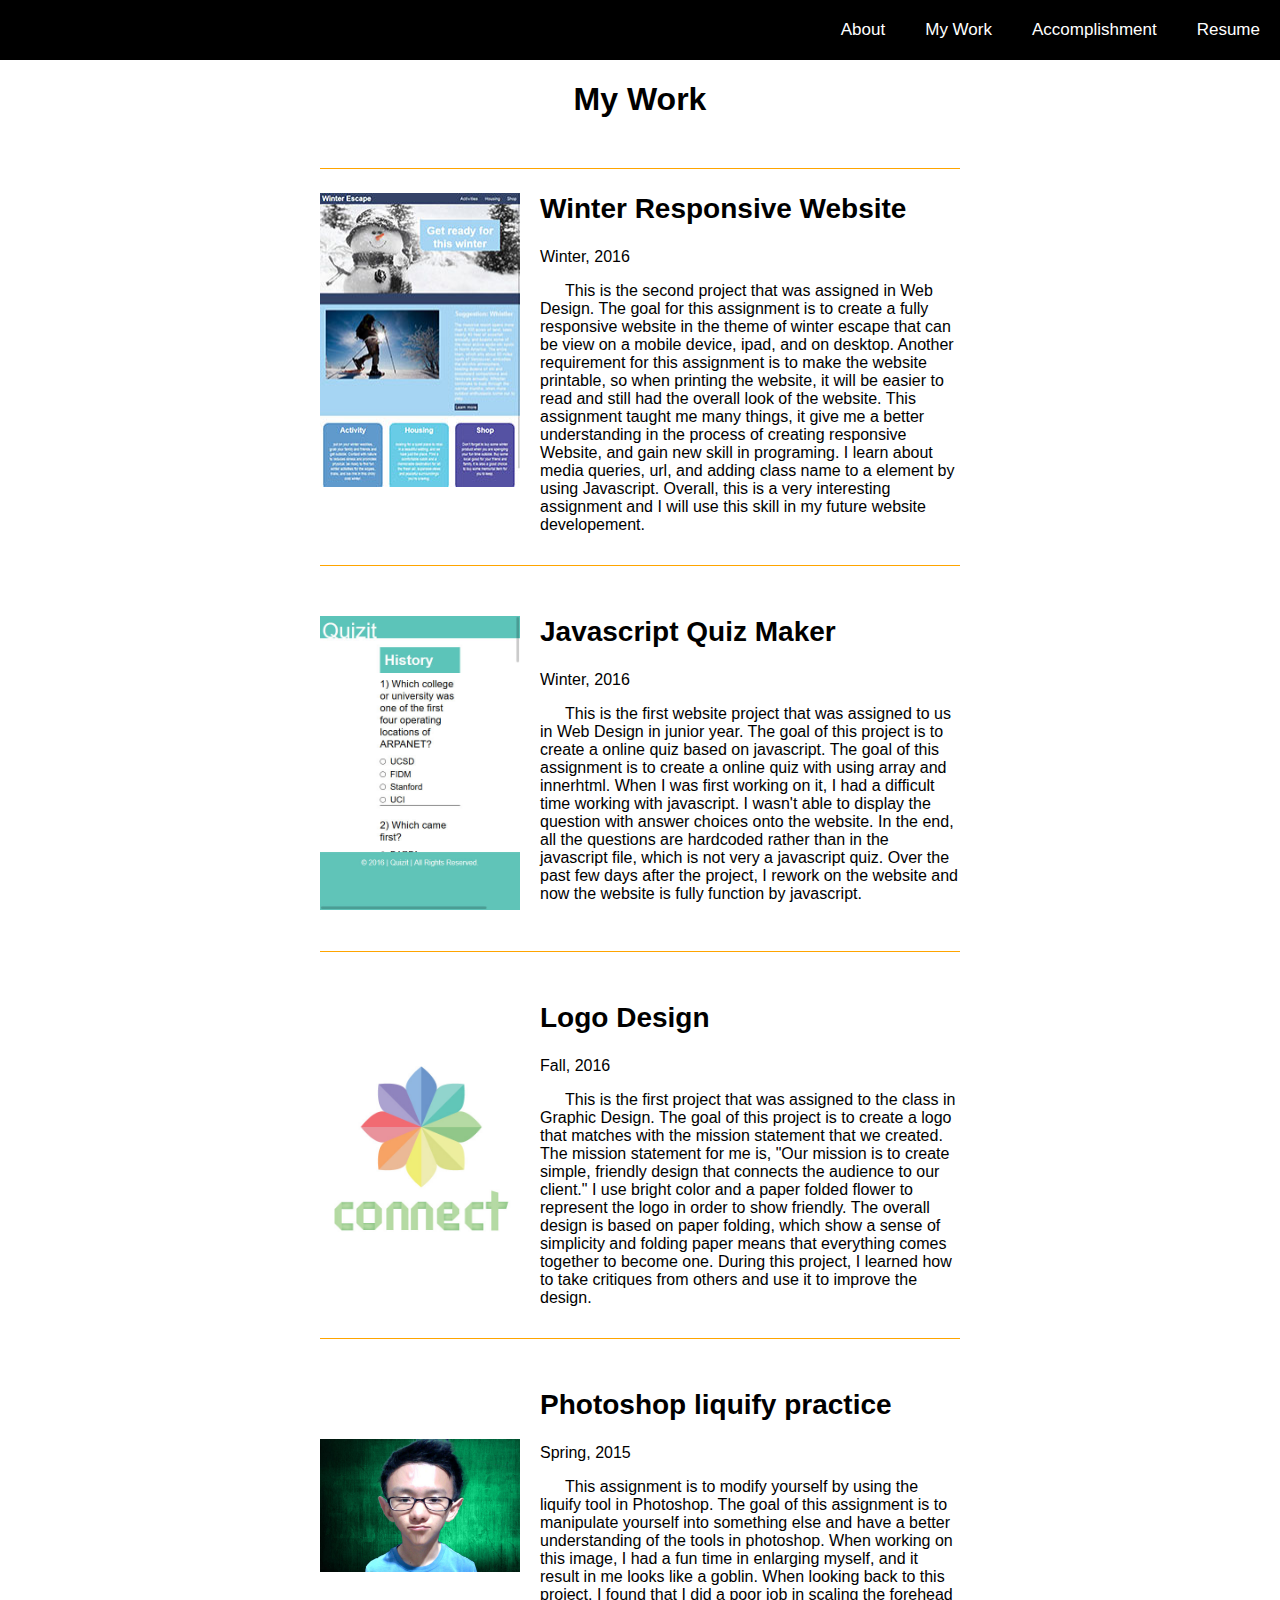
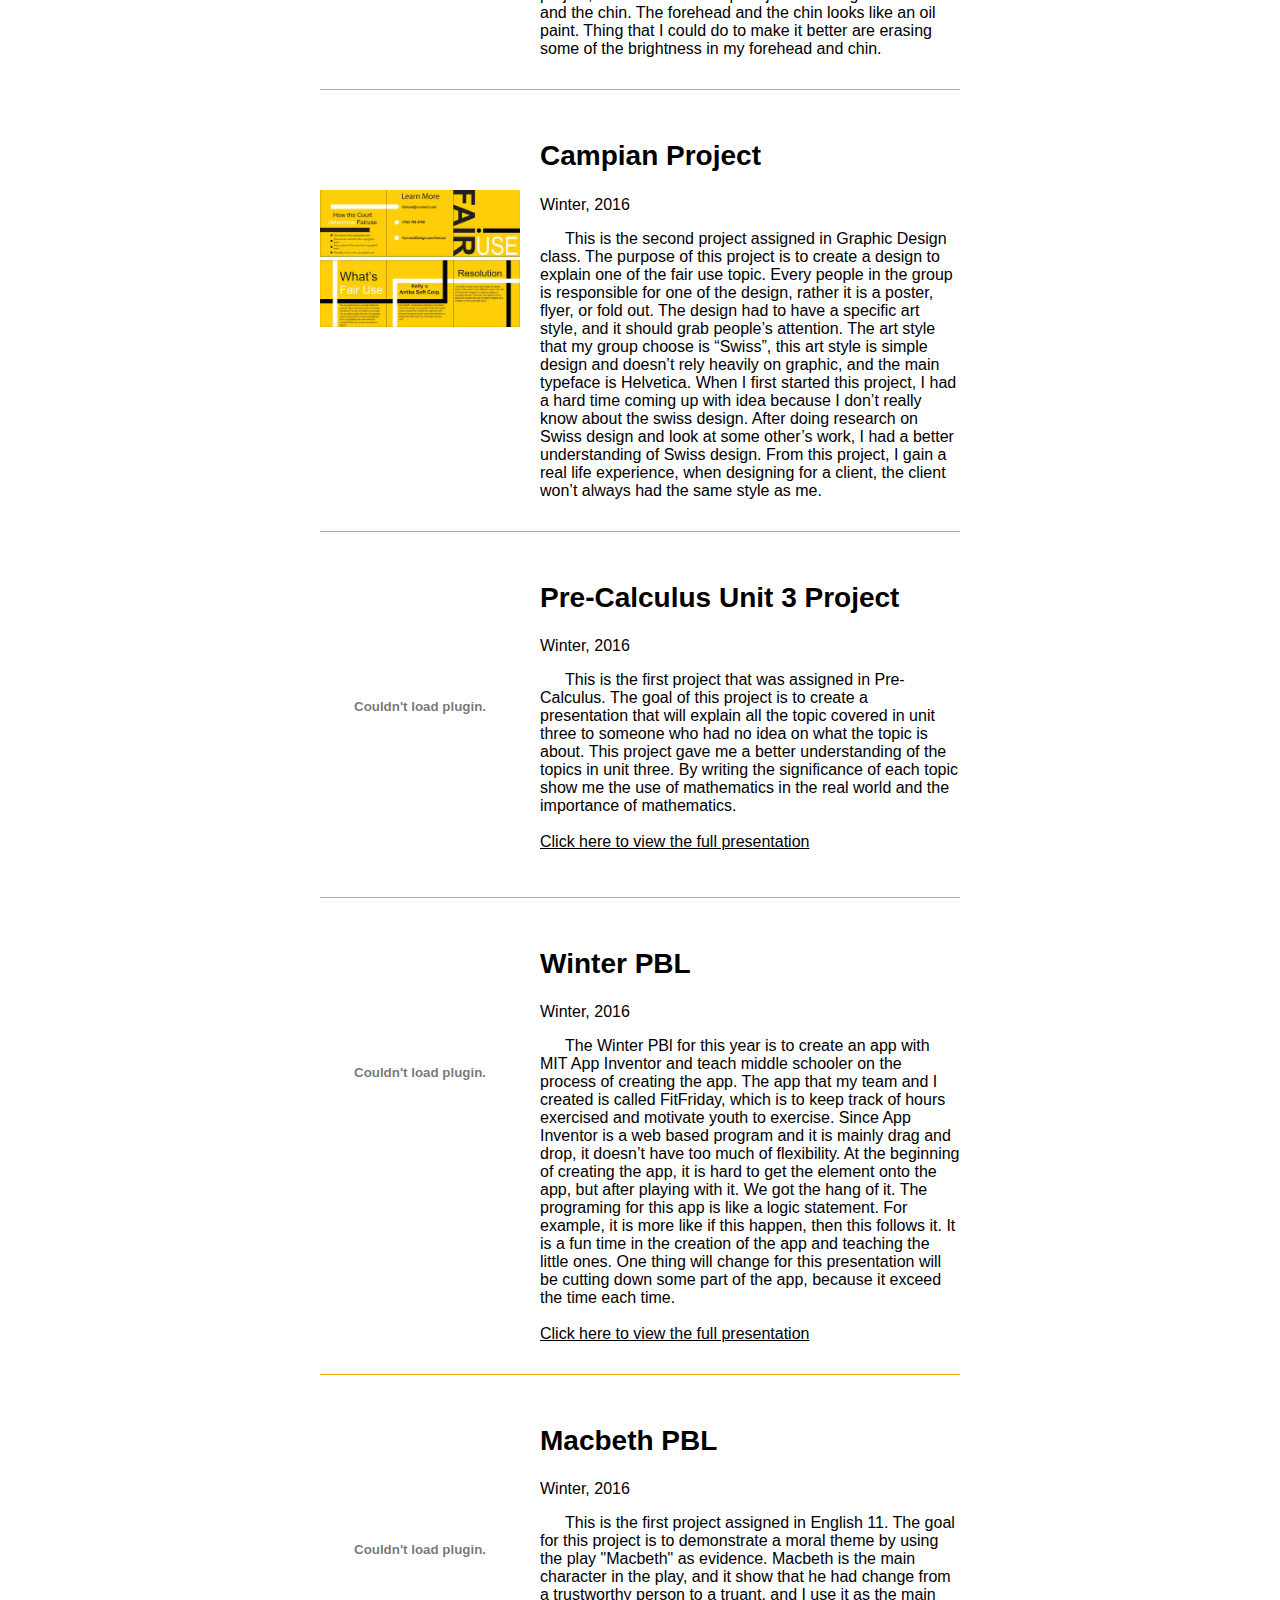
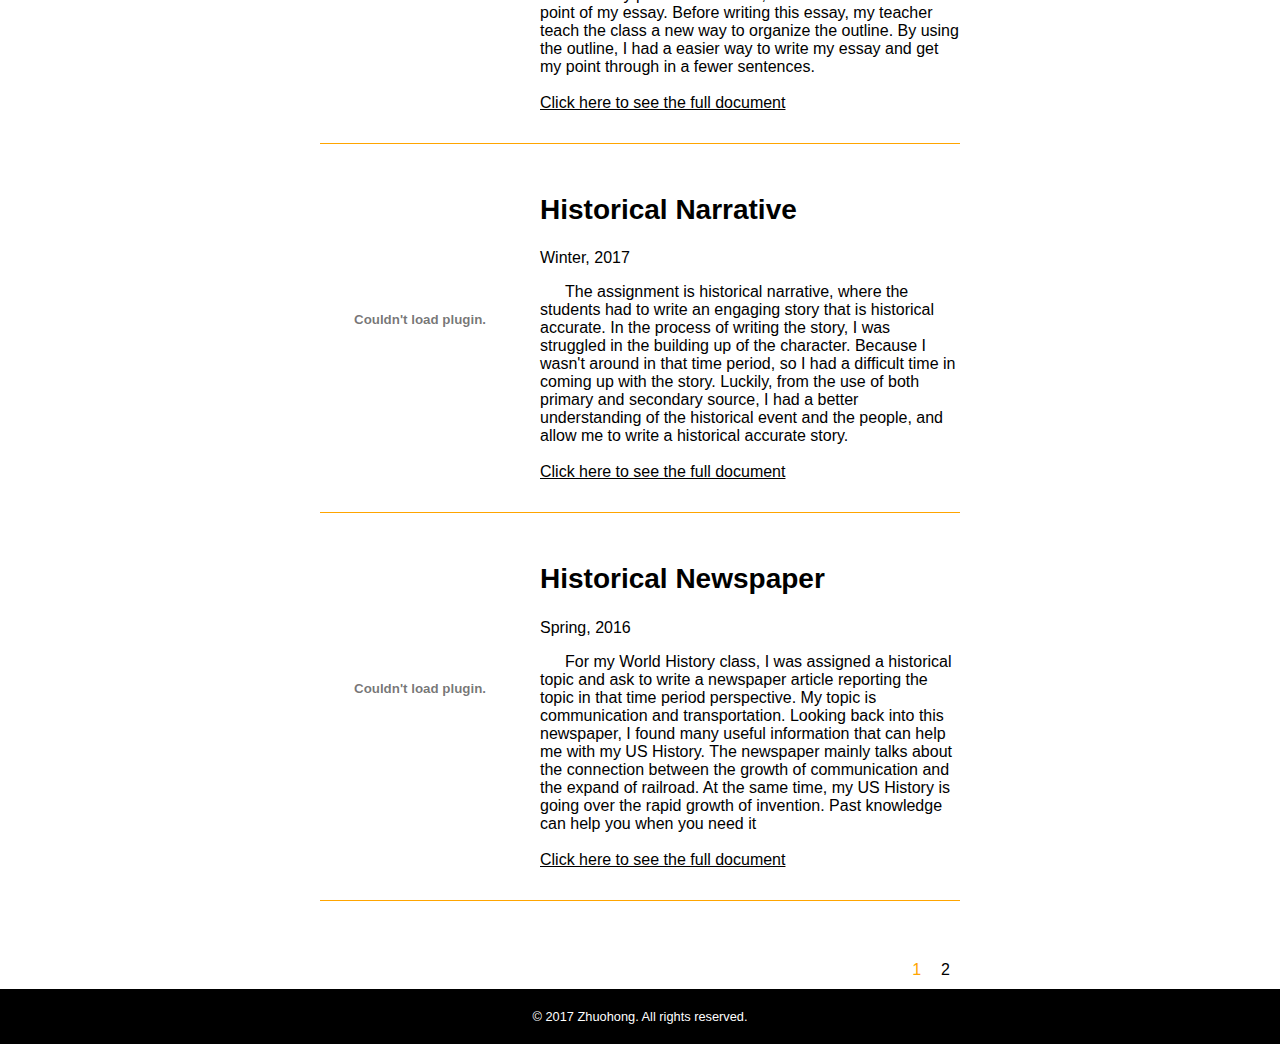
<file: work.html>
<!DOCTYPE HTML>
<html>
    
<head>
    <meta http-equiv="Content-Type" content="text/html; charset=UTF-8">
    <meta name="viewport" content="width=device-width, initial-scale=1">
    <title>Zhuohong Lei: Work</title>
    <link rel="stylesheet" type="text/css" media="screen" href="asset/css/work_style.css">
    <link rel="icon" href="asset/img/favicon.gif" type="image/gif" sizes="16x16">
</head>
    
<body>
    <nav  class="Nav" id="nav">
       <ul>
            <li class="home"><a href="index.html">About</a></li>
            <li><a href="work.html">My Work</a></li>
            <li><a href="accomplishment.html">Accomplishment</a></li>
            <li><a href="resume.html">Resume</a></li>
            <li class="icon">
            <a href="javascript:void(0);" style="font-size:15px;" onclick="myFunction()">☰</a>
            </li>
        </ul>
    </nav>
    
    <section>
        <h1 class="title">My Work</h1>
        <article class="work top weblink">
            <div class="info">
                <a href="winter.html"><img src="asset/img/winterEscape.jpg" class="images" width="200px" height="294">
                </a> 
                <h2>Winter Responsive Website</h2>
                <p>  Winter, 2016</p>
                <p class="indent">
                    This is the second project that was assigned in Web Design. The goal for this assignment is to create a fully responsive website in the theme of winter escape that can be view on a mobile device, ipad, and on desktop. Another requirement for this assignment is to make the website printable, so when printing the website, it will be easier to read and still had the overall look of the website. This assignment taught me many things, it give me a better understanding in the process of creating responsive Website, and gain new skill in programing. I learn about media queries, url, and adding class name to a element by using Javascript. Overall, this is a very interesting assignment and I will use this skill in my future website developement.
                </p>
            </div>
        </article>
        
        <article class="work weblink">
            <div class="info">
                <a href="quizit.html"><img src="asset/img/quiz.jpg" class="images" width="200px" height="294px">
                </a> 
                <h2>Javascript Quiz Maker</h2>
                <p>Winter, 2016</p>
                <p class="indent">
                    This is the first website project that was assigned to us in Web Design in junior year. The goal of this project is to create a online quiz based on javascript. The goal of this assignment is to create a online quiz with using array and innerhtml. When I was first working on it, I had a difficult time working with javascript. I wasn't able to display the question with answer choices onto the website. In the end, all the questions are hardcoded rather than in the javascript file, which is not very a javascript quiz. Over the past few days after the project, I rework on the website and now the website is fully function by javascript. 
                </p>
            </div>
        </article>
        
        <article class="work simage">
            <div class="info">
                <img src="asset/img/Logo.jpg" class="images smallimg" width="200px" height="200px" onclick="modal1()">
                <h2>Logo Design</h2>
                <p>Fall, 2016</p>
                <p class="indent">
                    This is the first project that was assigned to the class in Graphic Design. The goal of this project is to create a logo that matches with the mission statement that we created. The mission statement for me is, "Our mission is to create simple, friendly design that connects the audience to our client." I use bright color and a paper folded flower to represent the logo in order to show friendly. The overall design is based on paper folding, which show a sense of simplicity and folding paper means that everything comes together to become one. During this project, I learned how to take critiques from others and use it to improve the design. 

                </p>
            </div>
        </article>
        
         <article class="work simage">
            <div class="info">
                <img src="asset/img/psSelfie.jpg" class="images smallimg" width="200px" height="133px" onclick="modal2()">
                <h2>Photoshop liquify practice</h2>
                <p>Spring, 2015</p>
                <p class="indent">
                    This assignment is to modify yourself by using the liquify tool in Photoshop. The goal of this assignment is to manipulate yourself into something else and have a better understanding of the tools in photoshop. When working on this image, I had a fun time in enlarging myself, and it result in me looks like a goblin. When looking back to this project, I found that I did a poor job in scaling the forehead and the chin. The forehead and the chin looks like an oil paint. Thing that I  could do to make it better are erasing some of the brightness in my forehead and chin. 
                </p>
            </div>
        </article>
        
        <article class="work simage">
            <div class="info">
                <img src="asset/img/2-fold.jpg" class="images smallimg" width="200px" height="137px" onclick="modal3()">
                <h2>Campian Project</h2>
                <p>Winter, 2016</p>
                <p class="indent">
                    This is the second project assigned in Graphic Design class. The purpose of this  project is to create a design to explain one of the fair use topic. Every people in the group is responsible for one of the design, rather it is a poster, flyer, or fold out. The design had to have a specific art style, and it should grab people’s attention. The art style that my group choose is “Swiss”, this art style is simple design and doesn’t rely heavily on graphic, and the main typeface is Helvetica. When I first started this project, I had a hard time coming up with idea because I don’t really know about the swiss design. After doing research on Swiss design and look at some other’s work, I had a better understanding of Swiss design. From this project, I gain a real life experience, when designing for a client, the client won’t always had the same style as me. 

                </p>
            </div>
        </article>
        
        <article class="work spdf">
            <div class="info">
               <object class="pdf" type="application/pdf" data="asset/file/P8_Lei_MathProject.pdf"></object >
                <h2>Pre-Calculus Unit 3 Project</h2>
                <p>Winter, 2016</p>
                <p class="indent">
                    This is the first project that was assigned in Pre-Calculus. The goal of this project is to create a presentation that will explain all the topic covered in unit three to someone who had no idea on what the topic is about. This project gave me a better understanding of the topics in unit three. By writing the significance of each topic show me the use of mathematics in the real world and the importance of mathematics. 
                <br>
                <br>
                <a href="https://docs.google.com/presentation/d/1GrqMsJkuUHK7KCMXNgFSW-M4qJMnhBdgm3zs-wJyq7M/edit?usp=sharing">Click here to view the full presentation</a>
                </p>
            </div>
        </article>
        
        <article class="work spdf">
            <div class="info">
               <object class="pdf" type="application/pdf" data="asset/file/FitFriday.pdf"></object >
                <h2>Winter PBL</h2>
                <p>Winter, 2016</p>
                <p class="indent">
                    The Winter PBl for this year is to create an app with MIT App Inventor and teach middle schooler on the process of creating the app. The app that my team and I created is called FitFriday, which is to keep track of hours exercised and motivate youth to exercise.  Since App Inventor is a web based program and it is mainly drag and drop, it doesn’t have too much of flexibility. At the beginning of creating the app, it is hard to get the element onto the app, but after playing with it. We got the hang of it. The programing for this app is like a logic statement. For example, it is more like if this happen, then this follows it. It is a fun time in the creation of the app and teaching the little ones. One thing will change for this presentation will be cutting down some part of the app, because it exceed the time each time. 
                <br>
                <br>
                <a href="https://docs.google.com/presentation/d/1ha6xJ3u6z_yLP2W80H6VpvFIOHogzw3p_L-iKkZ-DTU/edit#slide=id.p">Click here to view the full presentation</a>
                </p>
            </div>
        </article>
        
        <article class="work spdf">
            <div class="info">
                <object class="pdf" type="application/pdf" data="asset/file/MacbethFinalDraft.pdf"></object>
                <h2>Macbeth PBL</h2>
                <p>Winter, 2016</p>
                <p class="indent">
                    This is the first project assigned in English 11. The goal for this project is to demonstrate a moral theme by using the play "Macbeth" as evidence. Macbeth is the main character in the play, and it show that he had change from a trustworthy person to a truant, and I use it as the main point of my essay. Before writing this essay, my teacher teach the class a new way to organize the outline. By using the outline, I had a easier way to write my essay and get my point through in a fewer sentences. 
                <br>
                <br>
                <a href="https://docs.google.com/document/d/1w_TqhbcAbLFV6Yh9hra1aSdk2ViaL1FZ5FHL993rgSI/edit">Click here to see the full document</a>
                </p>
            </div>
        </article>
        
        <article class="work spdf">
            <div class="info">
                <object class="pdf" type="application/pdf" data="asset/file/Narrative.pdf"></object>
                <h2>Historical Narrative</h2>
                <p>Winter, 2017</p>
                <p class="indent">
                    The assignment is historical narrative, where the students had to write an engaging story that is historical accurate. In the process of writing the story, I was struggled in the building up of the character. Because I wasn't around in that time period, so I had a difficult time in coming up with the story. Luckily, from the use of both primary and secondary source, I had a better understanding of the historical event and the people, and allow me to write a historical accurate story.  
                <br>
                <br>
                <a href="https://docs.google.com/document/d/1lzR0EkUqNF9fKypb7DZHYsIWGvNopyGV9DNmWU2F7T0/edit">Click here to see the full document</a>
                </p>
            </div>
        </article>
        
        <article class="work spdf">
            <div class="info">
                <object class="pdf" type="application/pdf" data="asset/file/Newspaper.pdf"></object>
                <h2>Historical Newspaper</h2>
                <p>Spring, 2016</p>
                <p class="indent">
                    For my World History class, I was assigned a historical topic and ask to write a newspaper article reporting the topic in that time period perspective. My topic is communication and transportation. Looking back into this newspaper, I found many useful information that can help me with my US History. The newspaper mainly talks about the connection between the growth of communication and the expand of railroad. At the same time, my US History is going over the rapid growth of invention. Past knowledge can help you when you need it
                <br>
                <br>
                <a href="https://docs.google.com/document/d/1g1fIp0V_OjVuZzQWap3hOgV2h-Gj6DEFXkb3iFDF8xQ/edit">Click here to see the full document</a>
                </p>
            </div>
        </article>
        
        
        
        <div id="page-number">
            <p id="active" class="numbers">1</p>
            <p class="numbers"><a href="work-page2.html">2</a></p>
        </div>
    </section>
    
    
    
    
    
     <footer>
        <p>© 2017 Zhuohong. All rights reserved.</p>
    </footer>
    
    <div id="myModal" class="modal">
        <span class="close">&times;</span>
        <img class="modal-content" id="content">
    </div>

    <script src="asset/js/work.js"></script>
</body>
    
</html>
</file>
<file: asset/css/style.css>
body{
    margin: 0;
    padding: 0;
    font-family: Arial, Helvetica, sans-serif;
    font-size: 100%;
    text-align: center;
    line-height: 200%;
}

section{
    margin:50px 25%;
}

h1{
  font-size: 2em;  
}

h2{
    font-size: 1.75em; 
}

h3{
    font-size: 1.5em; 
}

p{
    font-size: 1.25em;
}

/* nav--------------------------------------*/
nav{
    clear: left;
    line-height: normal;
}

nav.Nav ul {
  list-style-type: none;
  margin: 0;
  padding: 0;
  overflow: hidden;
  background-color: black;
    float: right;
}

nav.Nav li {
    float: left;
}

nav.Nav li a {
  display: inline-block;
  color: white;
  text-align: center;
  text-decoration: none;
  transition: .3s;
  font-size: 17px;
    padding: 20px;
}

nav.Nav li a:hover {
    color: orange;
}

nav.Nav li.icon {
    display: none;
    margin: 0;
    padding: 0;
}

/* header-------------------------------------*/
header{
    text-align: center;
    height: 600px;
    color: white;
    background: url(../img/header.png) no-repeat center black;
}

header div.hero{
    margin: 0;
    
}

.triangle{
    text-align: center;
}

/* main----------------------------------------*/

#main p{
    margin: 0 20%;
}

#main h2{
    padding: 20px;
    border-bottom: 1px solid orange;
    margin: 0 15% 20px 15%;
}

/* sub----------------------------------------*/

.sub{
    margin: 100px 30%;
}

.sub h2{
    padding: 20px;
    border-bottom: 1px solid orange;
    margin: 0 8% 20px 8%;
}

.sub a{
    text-decoration: none;
    color: black;
    font-weight: bold;
}

.sub a:hover{
    color: orange;
    font-weight: bold;
}

.sub a:visited{
    color: black;
}

/* footer-------------------------------------*/
footer{
    margin: 0;
    padding: 0;
    background-color: black;
    color: white;
}

footer p{
    font-size: .8em;
    padding: 20px;
    margin: 0 20%;
}

/* media 800----------------------------------*/
@media screen and (max-width:800px){
    
    header{
        background: url(../img/header500.png) center no-repeat black;
        height: 200px;
    }
    
    /* nav */
    nav.Nav ul{
        float: none;
    }
    
    nav.Nav li {
      display: none;
    }
    nav.Nav li.icon {
        float: right;
        display: block;
    }
    nav.Nav.responsive {
      position: relative;
    }
    nav.Nav.responsive li.icon
    {
       position: absolute;
        top: 0;
        right: 0;
    }
    nav.Nav.responsive li {
        float: none;
        display: inline;
        margin: 0;
        padding: 0;
    }
    nav.Nav.responsive li a {
        display: block;
        text-align: left;
        padding: 20px;
        font-size: 15px;
    }
    
    /* header */
    
    header{
        height: 400px;
    }
    
    header div.hero{
        padding-top: 130px;
    }

    .hero img{
    }
    
    /* section */
    
    section{
        margin: 0;
    }
    
    #main{
        margin: 40px 0;
    }
    
    .sub{
        margin: 50px 15%;
    }
}

/* media 425----------------------------------*/
@media screen and (max-width:425px){
    
    h2{
        font-size: 1.5em;
    }
    
    p{
        font-size: 1em;
    }
    
    /* nav */
    nav.Nav ul{
        float: none;
    }
    
    nav.Nav li {
      display: none;
    }
    nav.Nav li.icon {
        float: right;
        display: block;
    }
    nav.Nav.responsive {
      position: relative;
    }
    nav.Nav.responsive li.icon
    {
       position: absolute;
        top: 0;
        right: 0;
    }
    nav.Nav.responsive li {
        float: none;
        display: inline;
        margin: 0;
        padding: 0;
    }
    nav.Nav.responsive li a {
        display: block;
        text-align: left;
        padding: 20px;
        font-size: 12px;
    }
    
    /* header */
    
    header{
        height: 200px;
        background: url(../img/header200.png) center no-repeat black;
    }
    
    .triangle img{
        width: 50px;
        height: auto;
    }
    
    /* section */
    section{
        margin: 0;
        padding: 0;
    }
    
    #main h2{
        margin: 0 5px;

    }
    
    #main p{
        margin: 5%;
        padding: 0;
    }
    
    .sub{
        margin: 0 0 50px 0;
        padding: 0;
    }
    
    /* footer */
    footer p{
        font-size: .7em;
        margin: 0;
        padding: 10px;
    }
    
}
</file>
<file: asset/css/accomplish_style.css>
body{
    margin: 0;
    padding: 0;
    font-family: Arial, Helvetica, sans-serif;
    font-size: 100%;
    text-align: center;
}

section{
    margin: 100px 25%;
}

h1{
  font-size: 2em;  
}

h2{
    font-size: 1.75em; 
}

h3{
    font-size: 1.5em; 
}

p{
    font-size: 1.25em;
}

/* nav--------------------------------------*/
nav{
    clear: left;
    line-height: normal;
    margin: 0;
    padding: 0;
    height: 60px;
    background-color: black;
}

nav.Nav ul {
  list-style-type: none;
  margin: 0;
  padding: 0;
  overflow: hidden;
  background-color: black;
    float: right;
}

nav.Nav li {
    float: left;
}

nav.Nav li a {
  display: inline-block;
  color: white;
  text-align: center;
  text-decoration: none;
  transition: .3s;
  font-size: 17px;
    padding: 20px;
}

nav.Nav li a:hover {
    color: orange;
}

nav.Nav li.icon {
    display: none;
    margin: 0;
    padding: 0;
}

/* main---------------------------------------*/

aside{
    text-align: center;
    margin: 5% 0;
}


/* main2--------------------------------------*/

.pdf{
    width: 100%;
    min-height: 600px;
    margin-bottom: 20px;
}

.main2 a{
    text-decoration: none;
    color: black;
    font-weight: bold;
}

.main2 a:hover{
    color: orange;
    font-weight: bold;
}

.main2 a:visited{
    color: black;
}

/* modal--------------------------------------*/
.images {
    cursor: pointer;
    transition: 0.3s;
}

.images:hover {
    opacity: 0.7;
}

.modal {
    display: none; 
    position: fixed; 
    z-index: 1; 
    padding-top: 20px; 
    left: 0;
    top: 0;
    width: 100%; 
    height: 100%; 
    overflow: auto; 
    background-color: rgb(0,0,0); 
    background-color: rgba(0,0,0,0.9); 
}

.modal-content {
    margin: auto;
    padding: 10px;
    display: block;
    width: 80%;
    max-width: 700px;
    background-color: white;
}

#caption {
    margin: auto;
    display: block;
    width: 80%;
    max-width: 700px;
    text-align: center;
    color: white;
    padding: 10px 0;
    height: 20px;
}

.modal-content, #caption {    
    -webkit-animation-name: zoom;
    -webkit-animation-duration: .6s;
    animation-name: zoom;
    animation-duration: .6s;
}

@-webkit-keyframes zoom {
    from {-webkit-transform:scale(0)} 
    to {-webkit-transform:scale(1)}
}

@keyframes zoom {
    from {-webkit-transform:scale(0)} 
    to {-webkit-transform:scale(1)}
}


.close {
    position: absolute;
    top: 15px;
    right: 35px;
    color: #f1f1f1;
    font-size: 40px;
    font-weight: bold;
    transition: 0.3s;
}

.close:hover,
.close:focus {
    color: #bbb;
    text-decoration: none;
    cursor: pointer;
}

/* footer-------------------------------------*/
footer{
    margin: 0;
    padding: 0;
    color: white;
    background-color: black;
}

footer p{
    margin: 0 20%;
    padding: 20px;
    font-size: .8em;
}

/* 100% Image Width on Smaller Screens */
@media only screen and (max-width: 700px){
    .modal-content {
        width: 100%;
    }
}

/* media 800----------------------------------*/
@media screen and (max-width:800px){
    
    h2{
        font-size: 1.5em;
    }
    
    /* nav */
    nav.Nav ul{
        float: none;
    }
    
    nav.Nav li {
      display: none;
    }
    nav.Nav li.icon {
        float: right;
        display: block;
    }
    nav.Nav.responsive {
      position: relative;
    }
    nav.Nav.responsive li.icon
    {
       position: absolute;
        top: 0;
        right: 0;
    }
    nav.Nav.responsive li {
        float: none;
        display: inline;
        margin: 0;
        padding: 0;
    }
    nav.Nav.responsive li a {
        display: block;
        text-align: left;
        padding: 20px;
        font-size: 15px;
    }
    
    .img{
        text-align: center;
    }
    
    .images{
        width: 250px;
        height: auto;
    }
    
    .main2{
        margin: 0 10%;
        padding: 0;
    }
    
    .pdf{
        margin-bottom: 30px;
        width: 100%;
    }
    
    
    
    

/* media 425----------------------------------*/
@media screen and (max-width:425px){
    
    section{
        margin: 0 10px;
    }
    
    .title{
        font-size: 1.5em;
        margin: 30px 0 0 0;
        padding: 0;
    }
    
    h2{
        font-size: 1.3em;
    }
    
    /* nav */
    nav.Nav ul{
        float: none;
    }
    
    nav.Nav li {
      display: none;
    }
    nav.Nav li.icon {
        float: right;
        display: block;
    }
    nav.Nav.responsive {
      position: relative;
    }
    nav.Nav.responsive li.icon
    {
       position: absolute;
        top: 0;
        right: 0;
    }
    nav.Nav.responsive li {
        float: none;
        display: inline;
        margin: 0;
        padding: 0;
    }
    nav.Nav.responsive li a {
        display: block;
        text-align: left;
        padding: 20px;
        font-size: 12px;
    }

    /* footer */
    footer p{
        font-size: .7em;
        margin: 0;
        padding: 10px;
    }
    
    .images{
        width: 200px;
        height: auto;
    }
    
    .pdf{
        min-height: 400px;
    }
    
}
</file>
<file: asset/css/login.css>
*{
    margin:0;
    padding:0;
}

body {
    margin: 0;
    font-family: sans-serif;
    color: white;
}

#header {
    background-color: #5dc4ba;
    height: 50px;
    width: 100%;
    font-size: 3em;
}

#quizit {
    padding: 5px;
}

#login{
    text-align: center;
    align-content: center;
    font-family: sans-serif;
    margin-bottom: 40px;
    margin-top: 150px;
    font-size: 40px;
    color: black;
}


#name {
    background-color: transparent;
    border: 0px solid;
    font-size: 25px;
    width: 20%;
    font-family: sans-serif;
    border: 0px solid #000000;
    border-bottom-width: 1px;
    background-color: transparent;
    
}

#student{
    background-color: transparent;
    border: 0px solid;
    font-size: 25px;
    width: 20%;
    font-family: sans-serif;
    border: 0px solid #000000;
    border-bottom-width: 1px;
    background-color: transparent;
}

#begin{
    width: 220px;
    height: 20px;
    text-align: center;
    padding-top: 5px;
    padding-bottom: 15px;
    margin-bottom: 100px;
    margin-left:auto;
    margin-right:auto;
    background: #7ACED9;
    color: white;
    border-style: solid;
    border-width: 1px;
    border-color: black;
    font-size: 30px;
    font-family: sans-serif;
    
}
#footer{
    background: #60C4B9;
    width:100%;
	height:130px;
	position:absolute;
	bottom:0;
	left:0;
}

#copyright {
    margin-top: 3%;
    text-align: center;
}

a {
    text-decoration: none;
}
</file>
<file: asset/css/css.css>
*{
    margin:0;
    padding:0;
}

body {
    margin: 0;
    font-family: sans-serif;
    color: white;
    background: #60C4B9;
}

#header {
    background-color: #5dc4ba;
    height: 50px;
    width: 100%;
    font-size: 3em;
}

#quizit {
    padding: 5px;
}

#background {
    position: relative;
}

#img {
    width: 100%;
    height: auto;
}

#button {
    color: white;
    font-size: 2em;
    position: absolute;
    top: 50%;
    left: 45%;
    background-color: #7ACED9;
    padding: 20px;
    border-radius: 5px;
    
}

#copyright {
    margin-top: 3%;
    text-align: center;
}
</file>
<file: asset/css/test.css>
*{
    margin:0;
    padding:0;
}

body {
    margin: 0;
    font-family: sans-serif;
    color: black;
}

#header {
    background-color: #5dc4ba;
    height: 50px;
    width: 100%;
    font-size: 3em;
}

#quizit {
    padding: 5px;
    color: white;
}

#footer{
    background: #60C4B9;
    width:100%;
	height:130px;
	position:fixed;
	bottom:0;
	left:0;
}

#copyright {
    margin-top: 3%;
    text-align: center;
    color: white
}

h1 {
    color: white;
    background: #5dc4ba;
    padding: 10px;
}

#content {
    margin-left: 30%;
    margin-right: 30%;
}

.answer {
    border-bottom: 1px solid black;
    margin-top: 10px;
    font-size: 1.2em;
}

.question {
    margin-top: 10px;
    font-size: 1.4em;
}

label {
    margin-left: 10px;
}

input {
    margin-top: 10px;
}

#btn {
    background-color: #5dc4ba; 
    border: none;
    color: white;
    padding: 10px 25px;
    text-align: center;
    text-decoration: none;
    display: inline-block;
    font-size: 1.3em;
}

#one {
    font-size: 1.3em;
    margin-top: 10px;
    margin-bottom: 10px;
}

#two {
    font-size: 1.3em;
    margin-top: 10px;
    margin-bottom: 10px;
}
</file>
<file: asset/css/winter.css>
/* 
#334469 dark blue
#A6D5F3 light blue
#609ACD sky blue
#68CCE5 cyan
#5552A3 purple
--------------------------------------------------------*/
body {
    margin: 0;
    padding: 0;
    font-family: sans-serif;
    color: white;
    font-size: 100%;
}

#page{
    max-width: 1200px;
    margin: 0 auto;
    position: relative
}

section::after {
    content: '';
    display: block;
    clear: both;
}

/* header -----------------------------------------------*/
header {
    background-image: url(../img/finalbg.jpg);
    background-repeat: no-repeat;
    height: 450px;
    background-color: #334469;
}

header h1 {
    font-size: 3em;
    padding: 20px 0 20px 0;
    margin: 0px;
}

#title {
    display: none;
}

#hero {
    position: absolute;
    text-align: center;
    left: 450px;
    background-color: #A6D5F3;
    color: white;
    width: 40%;
    top: 120px;
    border-bottom-left-radius: 25px;
    height: 140px;
}

/* nav ---------------------------------------------------*/
h1.title {
    position: absolute;
    margin: 0;
    color: white;
    font-size: 2em;
    padding: 5px 0 0 10px;
}

nav{
    clear: left;
}

nav.Nav ul {
  list-style-type: none;
  margin: 0;
  padding: 0;
  overflow: hidden;
  background-color: #334469;
}

nav.Nav li {
    float: right;
}

nav.Nav li a {
  display: inline-block;
  color: white;
  text-align: center;
  padding: 14px 16px;
  text-decoration: none;
  transition: .3s;
  font-size: 17px;
}

nav.Nav li a:hover {
    background-color: #213047;
}

nav.Nav li.icon {
    display: none;
}

/*  anchor tag --------------------------------------------*/
a {
    text-decoration: none;
    color: white;
}

section.main div#suggestion a {
    background-color: #334469;
}

section.sub div.content a {
    padding: 0;
    margin: 0;
}



/* main ---------------------------------------------------*/
.main{
    background-color: #A6D5F3;
    padding: 5px 5px;
}

section.main article {
    padding: 0 20px 0 600px;
    background: url(../img/ski3.jpg) no-repeat 20px 0px;
    min-height: 330px;
    font-size: 1.1em;
}

section.main div#suggestion a.btn {
    padding: 5px;
}

/* sub -----------------------------------------------------*/
br{
    clear: left
}

section.sub aside {
    position: relative;
    float: left;
    width: 33%;
    text-align: center;

}

section.sub aside div.content {
    border-radius: 25px;
}

section.sub aside div.content h3 {
    text-align: center;
    font-size: 2em;
    padding-top: 5%;
}

section.sub aside div.content p{
    font-size: 1.025em;
    text-align: center;
    padding: 0px 10% 5% 10%;
}

section.sub aside div.activity {
    background-color: #609ACD;
    min-height: 300px;
    text-align: center;
    margin-left: 5%;
    margin-right: 5%;
}

section.sub aside div.housing {
    background-color: #68CCE5;
    min-height: 300px;
    margin-left: 5%;
    margin-right: 5%;
}

section.sub aside div.shop {
    background-color: #5552A3;
    min-height: 300px;
    margin-right: 5%;
    margin-left: 5%;
    margin-bottom: 20px;
}



/* footer ------------------------------------------------*/
footer{
    position: relative;
    clear: left;
    background-color: #334469;
    height: 47px;
    margin: 0;
    padding: 0;
}

.copy {
    position: absolute;
    margin: 0;
    padding: 15px;
}

.policy{
    float: right;
    padding: 15px 0px;
    
}

footer div.policy a{
    padding: 15px 20px 15px 10px;
    font-size: 17px;
}

/* media -------------------------------------------------*/
@media screen and (max-width:825px){

    /* header */
    header {
        background-image: url(../img/finalbg850.jpg);
        height: 310px;
    }
    header h1 {
        font-size: 2em;
    }

    #hero {
        left:300px;
        top: 90px;
        height: 110px;
    }
    
    /* main */
    section.main article {
        padding: 0 20px 0 400px;
        background: url(../img/ski351.jpg) no-repeat 20px 0px;
        min-height: 300px;
        font-size: 1.1em;
    }
    
    /* sub */ 
    section.sub aside  div.content{
        min-height: 350px;
    }
}

/* 625 ---------------------------------------------------*/
@media screen and (max-width:625px){

    /* header */
    header {
        background-image: url(../img/finalbg650.jpg);
        height: 230px;
    }
    header h1 {
        font-size: 1.5em;
    }

    #hero {
        position: relative;
        left:230px;
        top: 30px;
        height: 90px;
    }
    
    /* nav */
    .title{
        
    }
    
    nav.Nav li {
      display: none;
    }
    nav.Nav li.icon {
        float: right;
        display: inline-block;
    }
    nav.Nav.responsive {
      position: relative;
    }
    nav.Nav.responsive li.icon {
        position: absolute;
        right: 0;
        top: 0;
    }
    nav.Nav.responsive li {
        float: none;
        display: inline;
    }
    nav.Nav.responsive li a {
        display: block;
        text-align: left;
    }
    
    /* main */
    section.main article {
        padding:  160px 20px 0 20px;
        background: url(../img/ski266.jpg) no-repeat 50% 0px;
        min-height: 220px;
        font-size: 1em;
    }
    
    /* sub */
    section.sub aside {
        clear: left;
        width: 100%;
    }
    
    section.sub aside div.content{
        min-height: 270px;
    }
    
    /* footer */ 
    footer div.policy a.display{
        display: none;
    }
    
    /* anchor */
    section.main a {
        font-size: .9em;
    }
}

/* 425 ---------------------------------------------------*/
@media screen and (max-width:425px){
    
    /* whole */
    h1{
        1.3em;
    }
    
    /* header */
    h1.title{
        font-size: 2em;
    }
    
    header {
        background-image: url(../img/finalbg450.jpg);
        height: 160px;
    }
    header h1 {
        font-size: 1.1em;
        padding-top: 5px;
    }

    #hero {
        position: relative;
        left:160px;
        top: 20px;
        height: 60px;
    }
    
    /* main */
    section.main article {
        padding:  160px 20px 0 20px;
        background: url(../img/ski266.jpg) no-repeat 50% 0px;
        min-height: 220px;
        font-size: .9em;
    }
    
    /* nav */
    nav.Nav li {
      display: none;
    }
    nav.Nav li.icon {
        float: right;
        display: inline-block;
    }
    nav.Nav.responsive {
      position: relative;
    }
    nav.Nav.responsive li.icon {
        position: absolute;
        right: 0;
        top: 0;
    }
    nav.Nav.responsive li {
        float: none;
        display: inline;
    }
    nav.Nav.responsive li a {
        display: block;
        text-align: left;
    }

    /* sub */ 
    section.sub aside{
        clear: left;
        width: 100%;
    }
    section.sub aside  div.content{
        min-height: 200px;
        font-size: .9em;
    }
    
    section.sub aside  div.content h3{
        font-size: 1.3em;
    }
    
    /* footer */ 
    footer div.policy a.display{
        display: none;
    }
}
</file>
<file: asset/css/print.css>
@page{
    margin: .5cm;
}

body{
    color: black;
    font-family: arial, verdana, sans-serif;
    font-size: 12pt;
    font-weight: normal;
    margin: 0;
    padding: 0;
    max-width: 1200px;
}

h1, h2, h3{
    margin: 0;
    font-family: arial, sans-serif;
}

h1{
    font-size: 2em;
}

h2{
    font-size: 1.3em;
}

h3{
    font-size: 1.2em;
}

p{
    margin: 0 0 1em 0;
    font-size: .9em;
}

a, a:visited {
    color: inherit;
    text-decoration: none;
}

a::after, a:visited::after{
    content: '('attr(href)')';
    font-style: italic;
    word-wrap: break-word;
}

section{
    margin-bottom: 50px;
}

section::after {
    content: '';
    display: block;
    clear: both;
}

/* header-------------------------------------------*/
nav{
    display: none;
}

header{
    position: relative;
}

header::after {
    content: url(../img/print1200.jpg);
    width: 90%;
}

h1.title{
    display: none;
}

header div#title{
    position: absolute;
    margin-left: 400px;
    margin-top: 50px;
    font-size: 1.5em;
}

header div#title a::after{
    font-family: sans-serif;
    font-size: .7em;
    margin-left: 10px;
    font-weight: lighter;
}

header div#hero{
    position: absolute;
    margin-left: 400px;
    margin-top: 100px;
}

header div#hero a::after{
    display: block;
    font-size: 1.4em;
    font-family: sans-serif;
}

/* main---------------------------------------------*/
section.main {
    position: relative;
    margin-bottom: 40px;
    padding-top: 10px;
}

section.main::before {
    content: url(../img/ski3_print.jpg);
}

section.main article { 
    width: 40%;
    position: absolute;
    top: 10px;
    left: 550px;
}

section.main article a::after{
    display: block;
}

section.main div#suggestion h2{
    padding-bottom: 10px;
}

/* sub----------------------------------------------*/
section.sub{
    border-top: 1px solid #ccc;
}

section.sub aside{
    float: left;
    width: 33%;
    position: relative;
    text-align: center;
}

section.sub div.content{
    margin: 30px 30px 10px 30px;
}

section.sub aside div.content h3 a::after{
    display: block;
    font-family: serif;
}


/* footer-------------------------------------------*/
footer{
    clear: left;
    position: relative;
    padding: 20px 0;
    border-top: 1px solid #ccc;
    margin-top: 10px;
}

footer::after{
    content: url(../img/qr_code.png);
    position: absolute;
    top: 5px;
    left: 0;
}

footer a {
    display: block;
    margin-top: 15px;
}

footer a::after{
    display: block;
}

footer div.policy{
    padding-left: 220px;
    font-size: .9em;
}

footer p.copy{
    padding-left: 220px;
}

footer div.policy::after{
    content: 'This page was printed from http://winter-escape.net';
    display: block;
    font-style: italic;
    margin-top: 20px
}

/* how to-------------------------------------------*/

section.sub {
    page-break-inside: avoid;
}
</file>
<file: asset/css/work_style.css>
body{
    margin: 0;
    padding: 0;
    font-family: Arial, Helvetica, sans-serif;
    font-size: 100%;
}

section{
    margin: 0 25%;
}

h1{
  font-size: 2em;  
}

h2{
    font-size: 1.75em; 
}

h3{
    font-size: 1.5em; 
}

/* nav--------------------------------------*/
nav{
    clear: left;
    line-height: normal;
    margin: 0;
    padding: 0;
    height: 60px;
    background-color: black;
}

nav.Nav ul {
  list-style-type: none;
  margin: 0;
  padding: 0;
  overflow: hidden;
  background-color: black;
    float: right;
}

nav.Nav li {
    float: left;
}

nav.Nav li a {
  display: inline-block;
  color: white;
  text-align: center;
  text-decoration: none;
  transition: .3s;
  font-size: 17px;
    padding: 20px;
}

nav.Nav li a:hover {
    color: orange;
}

nav.Nav li.icon {
    display: none;
    margin: 0;
    padding: 0;
}

/* main---------------------------------------*/

.title{
    text-align: center;
}

.smallimg{
    margin-top: 50px;
}

.video{
    float: left;
    border: 0;
    padding: 0;
}

.weblink{
    min-height: 320px;
}

.spdf{
    min-height: 300px;
}

.svideo{
    min-height: 200px;
}

.simage{
    min-height: 250px;
}

.pdf{
    float: left;
    width: 200px;
    height: 250px;
}

.top{
    margin-top: 50px;
    border-top: 1px solid orange;
}

.info h2{
    margin-left: 220px;
}

.info p{
    margin-left: 220px;
}

.indent{
    text-indent: 25px;
}

.work{
    padding-bottom: 15px;
    margin-bottom: 50px;
    border-bottom: 1px solid orange;
}

.end{
    border-bottom: 0px;
}

.work a{
    text-decoration:underline;
    color: black;
}

.work a:hover{
    color: orange;
}

.work a:visited{
    color: black;
}

#page-number{
    float: right;
}

.numbers{
    text-align: center;
    float: left;
    margin: 10px;
}

.numbers a{
    text-decoration: none;
    color: black;
}

.numbers a:hover{
    color: orange;
}

.numbers a:visited{
    color: black;
}

#active{
    color: orange;
}

/* modal--------------------------------------*/
.images {
    cursor: pointer;
    transition: 0.3s;
    float: left;
}

.images:hover {
    opacity: 0.7;
}

.modal {
    display: none; 
    position: fixed; 
    z-index: 1; 
    padding-top: 20px; 
    left: 0;
    top: 0;
    width: 100%; 
    height: 100%; 
    overflow: auto; 
    background-color: rgb(0,0,0); 
    background-color: rgba(0,0,0,0.9); 
}

.modal-content {
    margin: auto;
    padding: 10px;
    display: block;
    width: 80%;
    max-width: 700px;
    background-color: white;
}

.modal-content, #caption {    
    -webkit-animation-name: zoom;
    -webkit-animation-duration: .6s;
    animation-name: zoom;
    animation-duration: .6s;
}

@-webkit-keyframes zoom {
    from {-webkit-transform:scale(0)} 
    to {-webkit-transform:scale(1)}
}

@keyframes zoom {
    from {-webkit-transform:scale(0)} 
    to {-webkit-transform:scale(1)}
}


.close {
    position: absolute;
    top: 15px;
    right: 35px;
    color: #f1f1f1;
    font-size: 40px;
    font-weight: bold;
    transition: 0.3s;
}

.close:hover,
.close:focus {
    color: #bbb;
    text-decoration: none;
    cursor: pointer;
}

/* footer-------------------------------------*/
footer{
    margin: 0;
    padding: 0;
    color: white;
    background-color: black;
    clear: left;
    clear: right;
}

footer p{
    text-align: center;
    margin: 0 20%;
    padding: 20px;
    font-size: .8em;
}


/* media 800----------------------------------*/
@media screen and (max-width:800px){
    
    /* nav */
    nav.Nav ul{
        float: none;
    }
    
    nav.Nav li {
      display: none;
    }
    nav.Nav li.icon {
        float: right;
        display: block;
    }
    nav.Nav.responsive {
      position: relative;
    }
    nav.Nav.responsive li.icon
    {
       position: absolute;
        top: 0;
        right: 0;
    }
    nav.Nav.responsive li {
        float: none;
        display: inline;
        margin: 0;
        padding: 0;
    }
    nav.Nav.responsive li a {
        display: block;
        text-align: left;
        padding: 20px;
        font-size: 15px;
    }
    
    /* main */
    .images{
        float: none;
    }
    
    .pdf {
        float: none;
    }
    
    .video{
        float: none;
    }
    
    .longpdf{
        float: none;
    }

    .info h2{
        margin-left: 0;
        text-align: left;
        padding-top: 20px;
    }
    
    .info p{
        margin-left: 0;
        text-align: left;
    }
    
    .info{
        text-align: center;
    }
    
    .top{
        padding-top: 20px;
    }
    
/* media 425----------------------------------*/
@media screen and (max-width:425px){
    
    section{
        margin: 0 10px;
    }
    
    .title{
        font-size: 1.5em;
        margin: 30px 0 0 0;
        padding: 0;
    }
    
    h2{
        font-size: 1.3em;
    }
    
    p{
        font-size: .9em;
    }
    
    /* nav */
    nav.Nav ul{
        float: none;
    }
    
    nav.Nav li {
      display: none;
    }
    nav.Nav li.icon {
        float: right;
        display: block;
    }
    nav.Nav.responsive {
      position: relative;
    }
    nav.Nav.responsive li.icon
    {
       position: absolute;
        top: 0;
        right: 0;
    }
    nav.Nav.responsive li {
        float: none;
        display: inline;
        margin: 0;
        padding: 0;
    }
    nav.Nav.responsive li a {
        display: block;
        text-align: left;
        padding: 20px;
        font-size: 12px;
    }

    /* footer */
    footer p{
        font-size: .7em;
        margin: 0;
        padding: 10px;
    }
    
    /* main */
    .images{
        float: none;
    }
    
    .pdf {
        float: none;
    }
    
    .video{
        float: none;
    }
    
    .longpdf{
        float: none;
    }

    .info h2{
        margin-left: 0;
        text-align: left;
        padding-top: 20px;
    }
    
    .info p{
        margin-left: 0;
        text-align: left;
    }
    
    .info{
        text-align: center;
        margin: 0;
        padding: 0;
    }
    
    .top{
        padding-top: 10px;
    }
    
    .end{
        
    }
    
}
</file>
